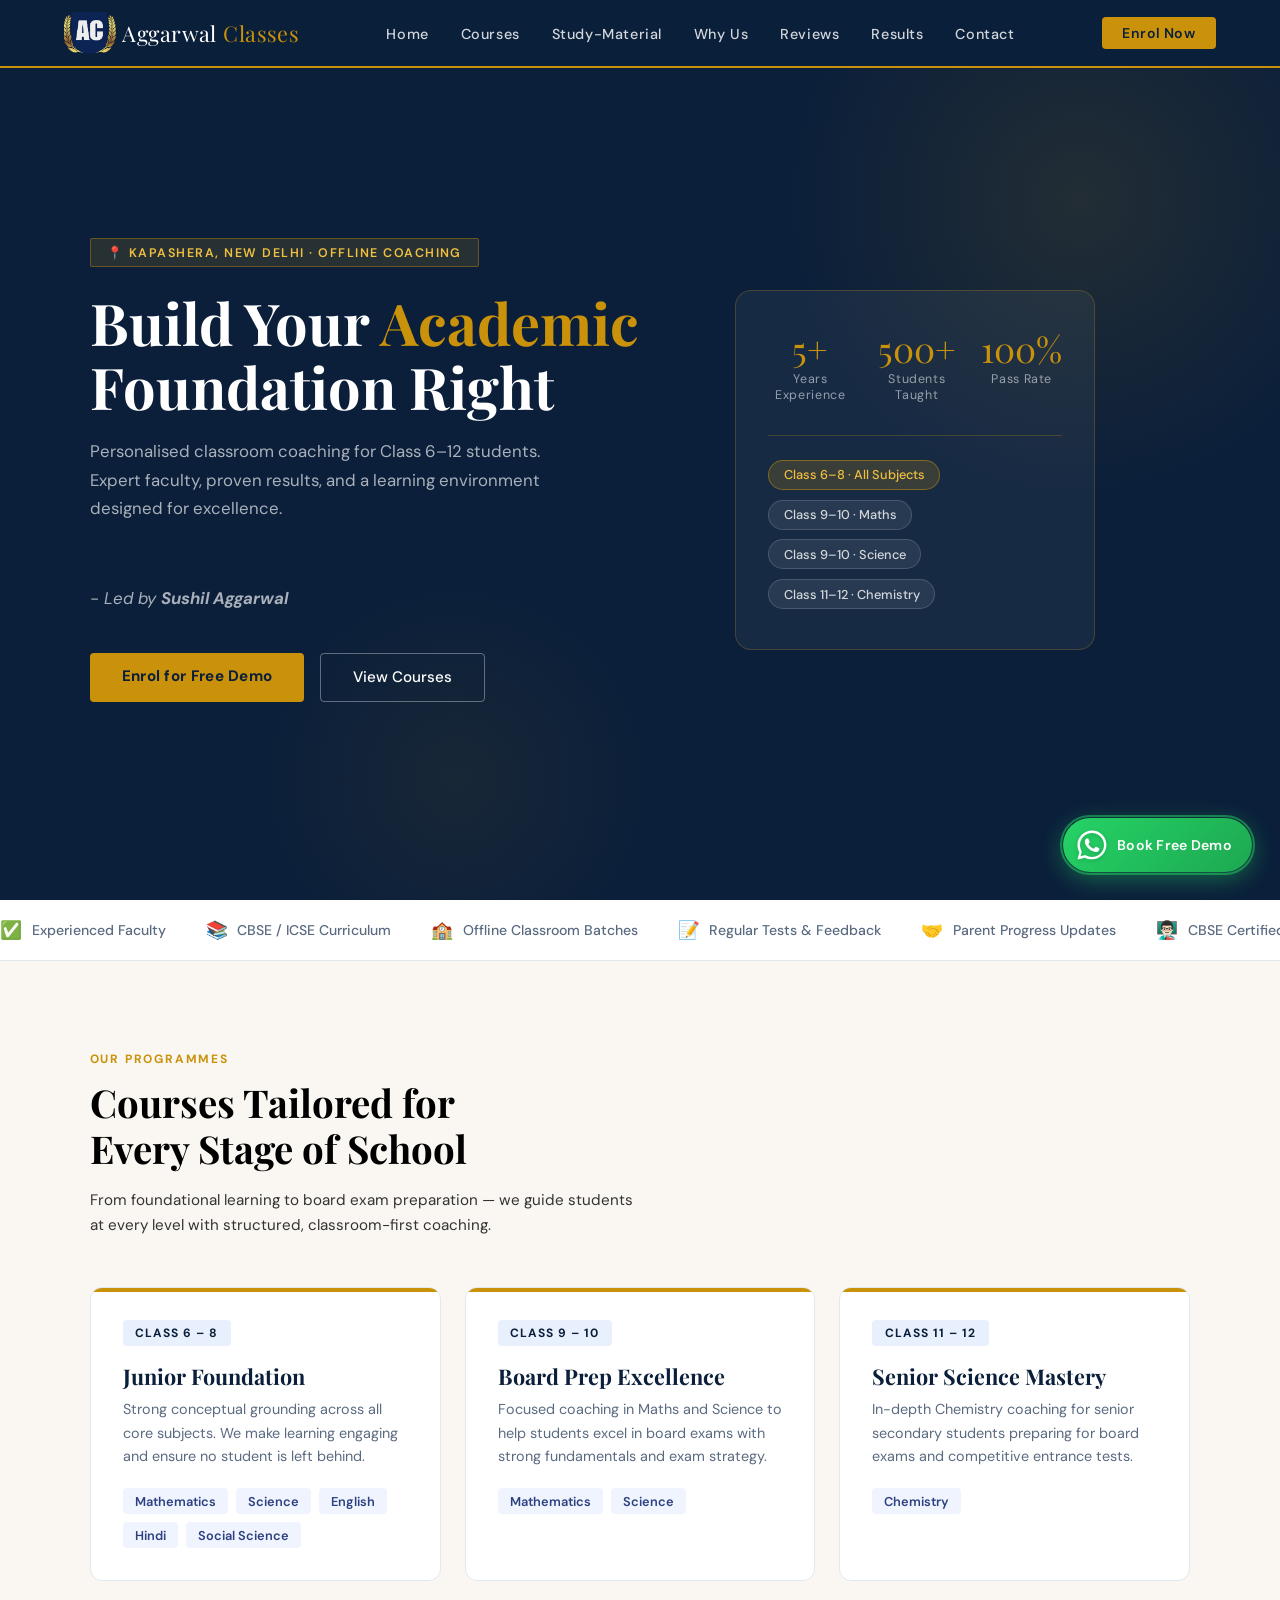
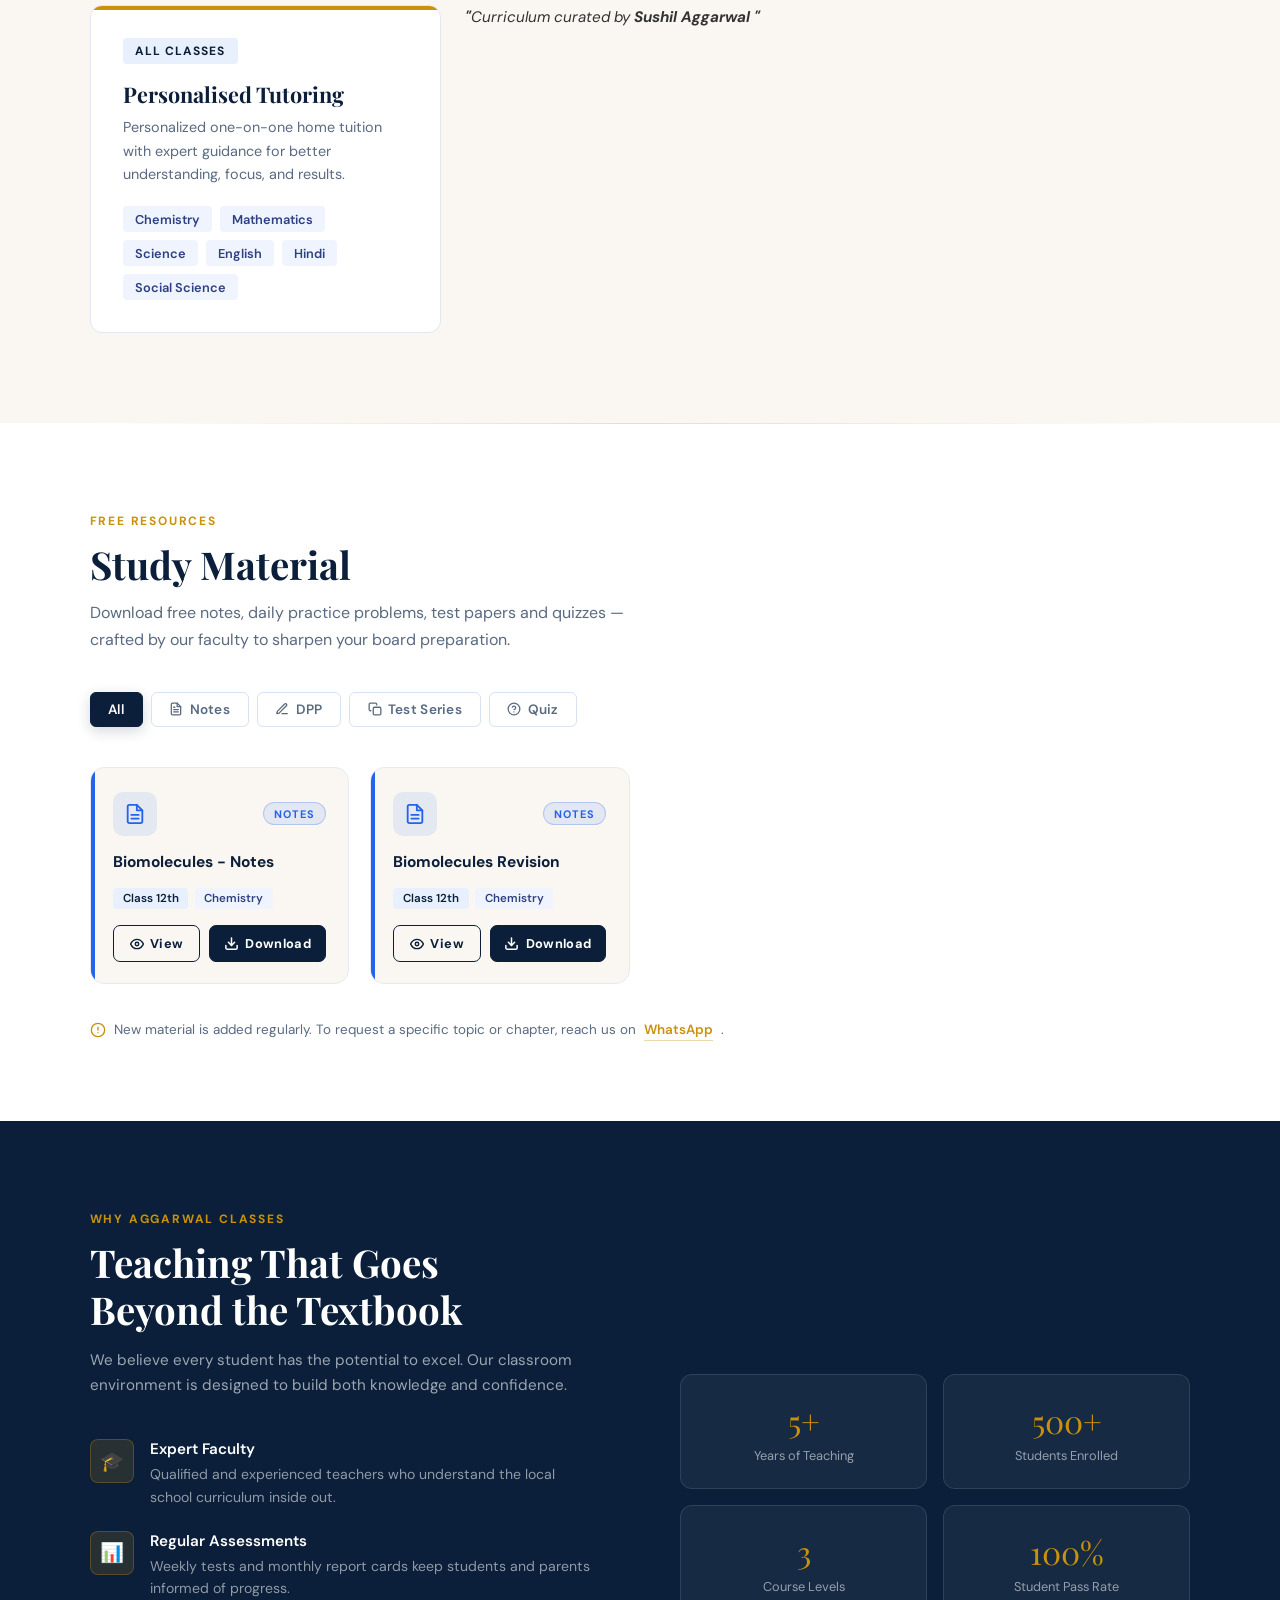
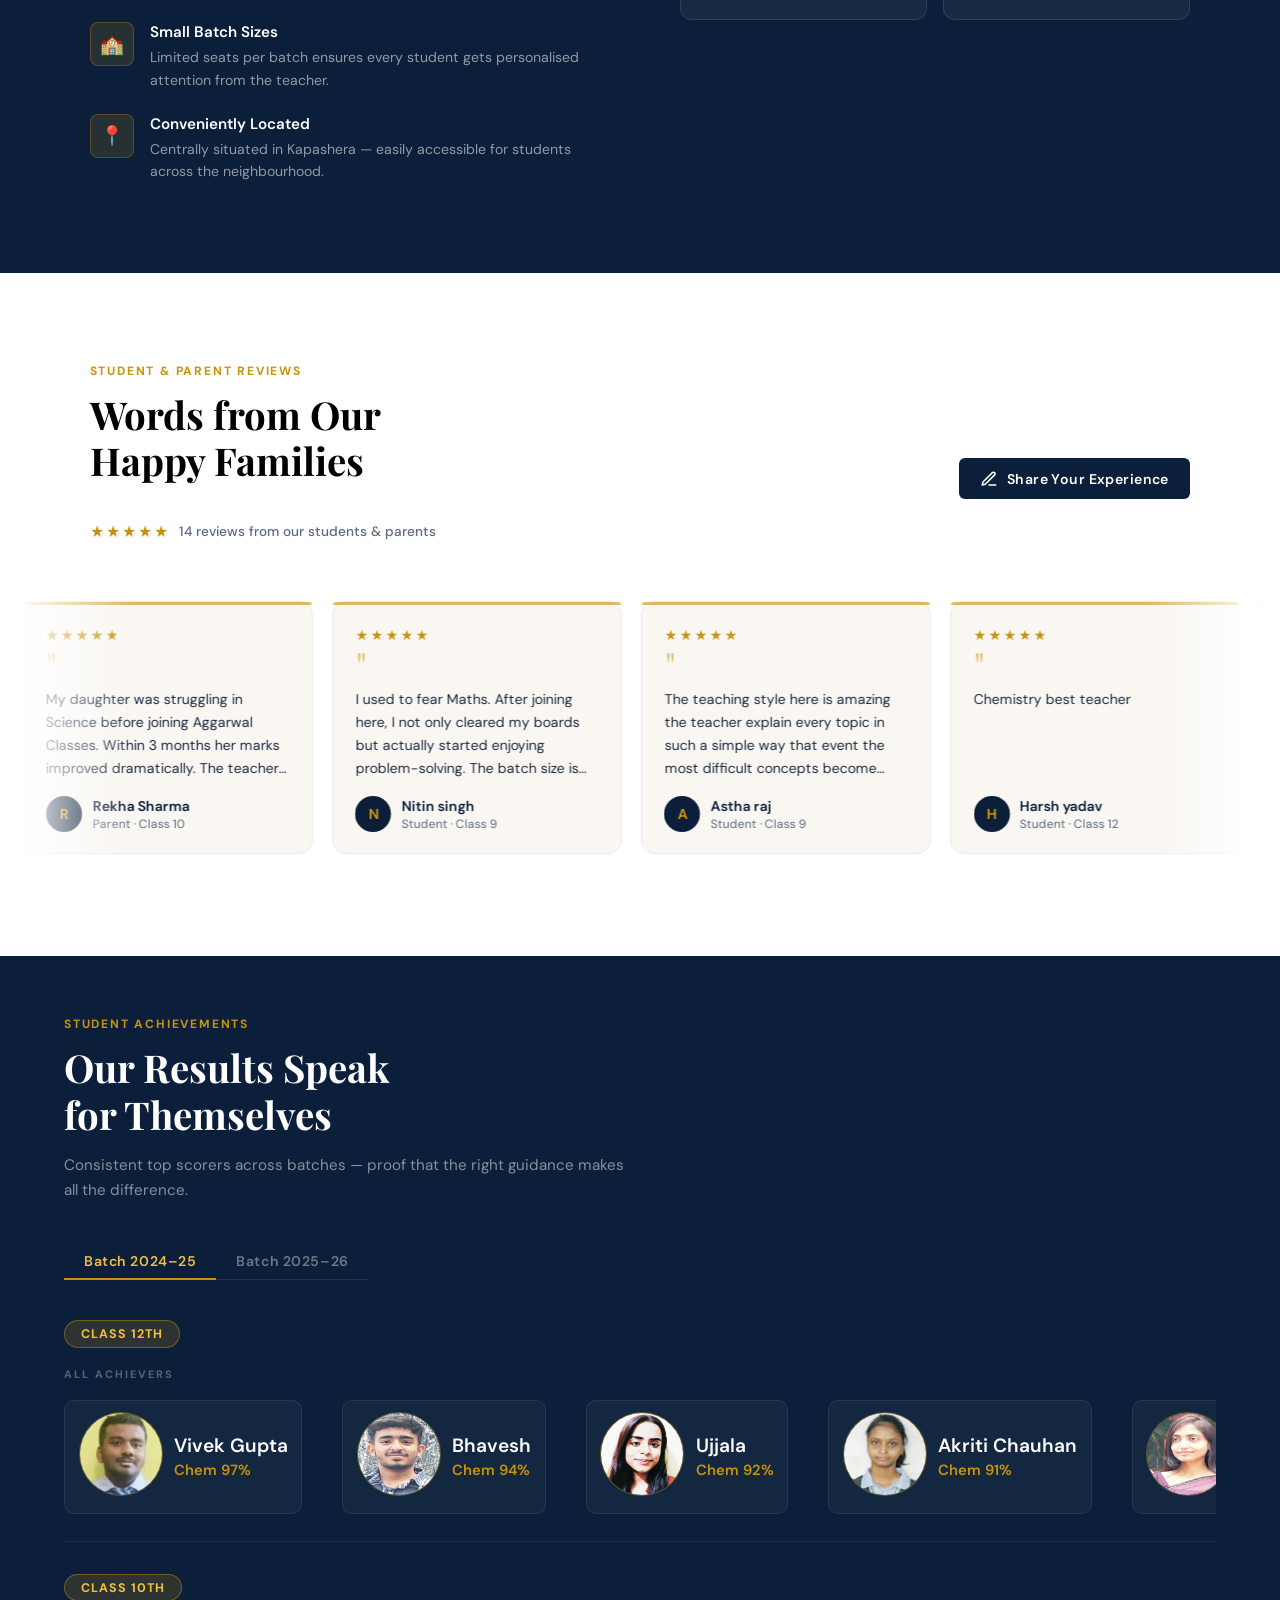
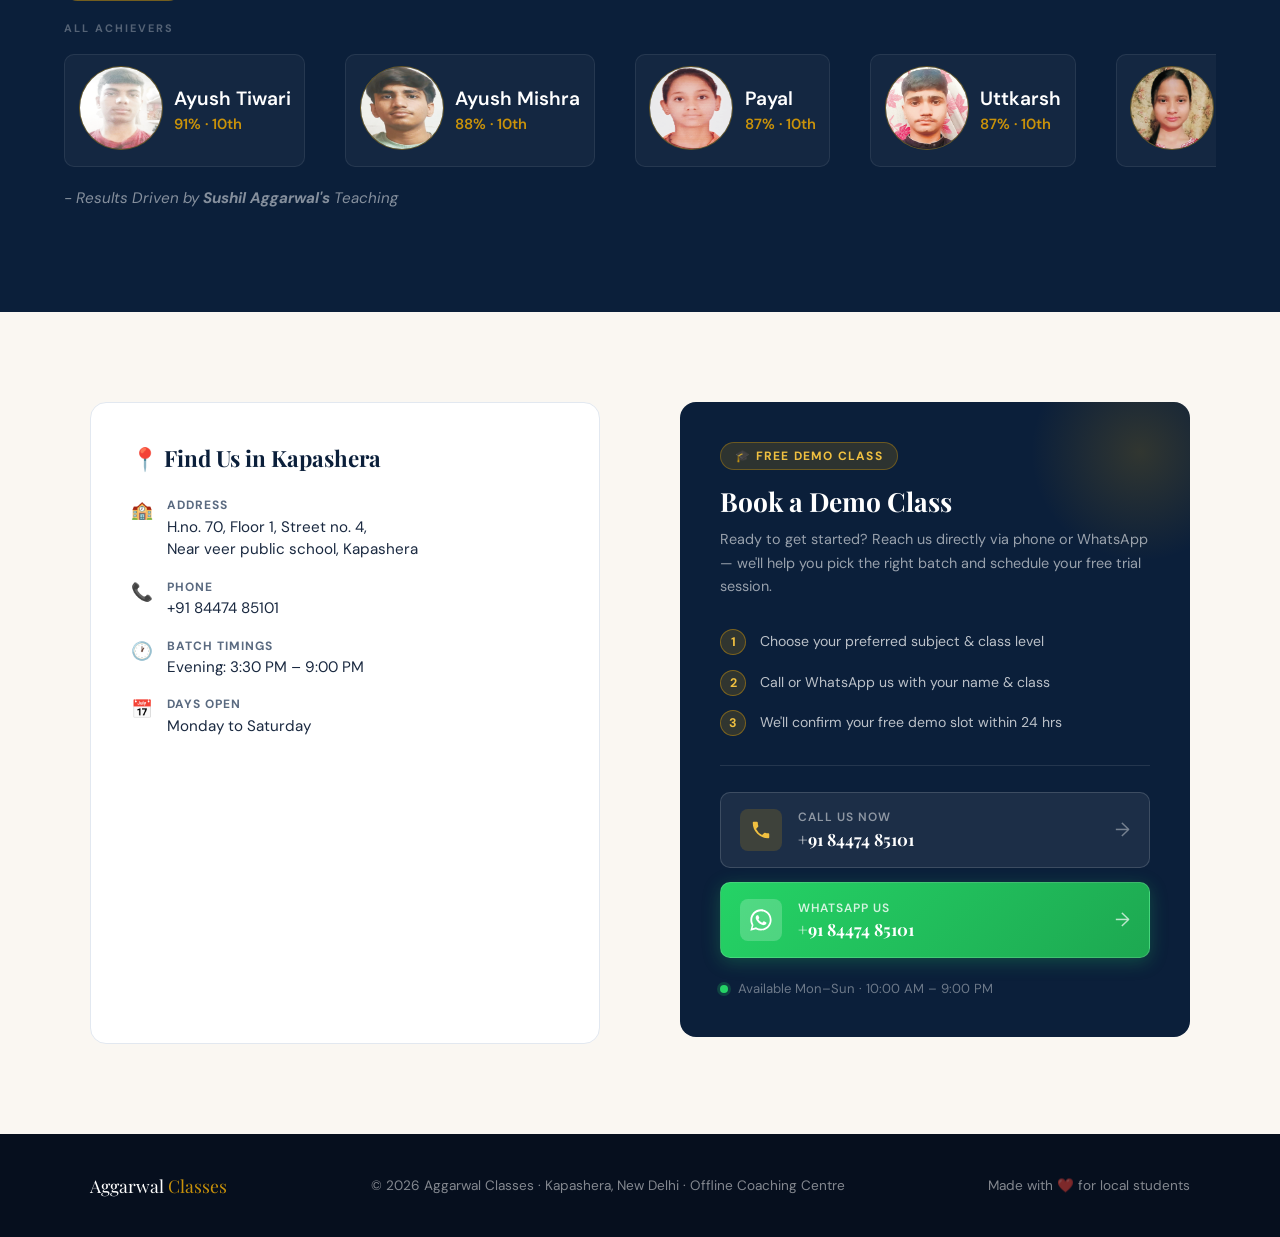
<file: Fresh.html>
<!DOCTYPE html>
<html lang="en">

<head>
  <meta charset="UTF-8" />
  <meta name="viewport" content="width=device-width, initial-scale=1.0" />
  <title>Aggarwal Classes</title>
  <link
    href="https://fonts.googleapis.com/css2?family=Playfair+Display:wght@700;900&family=DM+Sans:wght@300;400;500;600&display=swap"
    rel="stylesheet" />
  <link rel="shortcut icon" href="./image/AC logo light.png" type="image/png">
  <link rel="stylesheet" href="fresh.css">
</head>

<body>

  <!-- NAV -->
  <nav>
    <div class="nav-logo">
      <img id="nav-icon" src="./image/AC logo light.png" alt="">
      Aggarwal <span>Classes</span>
    </div>
    <ul class="nav-links" id="nav-links">
      <li><a href="#home">Home</a></li>
      <li><a href="#courses">Courses</a></li>
      <li><a href="#study-material">Study-Material</a></li>
      <li><a href="#why-us">Why Us</a></li>
      <li><a href="#testimonials">Reviews</a></li>
      <li><a href="#results">Results</a></li>
      <li><a href="#contact">Contact</a></li>
    </ul>
    <a href="#contact" class="nav-cta">Enrol Now</a>
    <button class="menu-toggle" id="menu-toggle" aria-label="Toggle menu">
      <span></span><span></span><span></span>
    </button>
  </nav>

  <!-- HERO -->
  <section class="hero" id="home">
    <div class="hero-text">
      <div class="hero-badge">📍 Kapashera, New Delhi · Offline Coaching</div>
      <h1>Build Your <em>Academic</em><br />Foundation Right</h1>
      <p class="hero-sub">
        Personalised classroom coaching for Class 6–12 students. Expert faculty, proven results, and a learning
        environment designed for excellence.
      </p>
      <br>
      <i><p class="hero-sub">- Led by <strong>Sushil Aggarwal</strong></p></i>
      <div class="hero-btns">
        <a href="#contact" class="btn-primary">Enrol for Free Demo</a>
        <a href="#courses" class="btn-outline">View Courses</a>
      </div>
    </div>
    <div class="hero-visual">
      <div class="hero-card">
        <div class="stat-row">
          <div class="stat">
            <div class="stat-num">5+</div>
            <div class="stat-label">Years Experience</div>
          </div>
          <div class="stat">
            <div class="stat-num">500+</div>
            <div class="stat-label">Students Taught</div>
          </div>
          <div class="stat">
            <div class="stat-num">100%</div>
            <div class="stat-label">Pass Rate</div>
          </div>
        </div>
        <div class="divider-gold"></div>
        <div class="course-chips">
          <span class="chip gold">Class 6–8 · All Subjects</span>
          <span class="chip">Class 9–10 · Maths</span>
          <span class="chip">Class 9–10 · Science</span>
          <span class="chip">Class 11–12 · Chemistry</span>
        </div>
      </div>
    </div>
  </section>

  <!-- TRUST BAR -->
  <div class="trust-bar-wrapper">
    <div class="trust-bar">
      <div class="group">
        <div class="trust-item"><span class="trust-icon">✅</span> Experienced Faculty</div>
        <div class="trust-item"><span class="trust-icon">📚</span> CBSE / ICSE Curriculum</div>
        <div class="trust-item"><span class="trust-icon">🏫</span> Offline Classroom Batches</div>
        <div class="trust-item"><span class="trust-icon">📝</span> Regular Tests & Feedback</div>
        <div class="trust-item"><span class="trust-icon">🤝</span> Parent Progress Updates</div>
        <div class="trust-item"><span class="trust-icon">👨🏻‍🏫</span> CBSE Certified</div>
      </div>
      <div aria-hidden class="group">
        <div class="trust-item"><span class="trust-icon">✅</span> Experienced Faculty</div>
        <div class="trust-item"><span class="trust-icon">📚</span> CBSE / ICSE Curriculum</div>
        <div class="trust-item"><span class="trust-icon">🏫</span> Offline Classroom Batches</div>
        <div class="trust-item"><span class="trust-icon">📝</span> Regular Tests & Feedback</div>
        <div class="trust-item"><span class="trust-icon">👨🏻‍🏫</span> CBSE Certified</div>
        <div class="trust-item"><span class="trust-icon">🤝</span> Parent Progress Updates</div>
      </div>
    </div>
  </div>

  <!-- COURSES -->
  <section class="courses-section" id="courses">
    <div class="section-label">Our Programmes</div>
    <h2 class="section-title" id="sec-title">Courses Tailored for<br />Every Stage of School</h2>
    <p class="section-sub" id="section-sub">From foundational learning to board exam preparation — we guide students at
      every level with
      structured, classroom-first coaching.</p>
    <div class="courses-grid">
      <div class="course-card">
        <span class="course-level">Class 6 – 8</span>
        <h3>Junior Foundation</h3>
        <p>Strong conceptual grounding across all core subjects. We make learning engaging and ensure no student is left
          behind.</p>
        <div class="subjects-list">
          <span class="subject-tag">Mathematics</span><span class="subject-tag">Science</span>
          <span class="subject-tag">English</span><span class="subject-tag">Hindi</span>
          <span class="subject-tag">Social Science</span>
        </div>
      </div>
      <div class="course-card">
        <span class="course-level">Class 9 – 10</span>
        <h3>Board Prep Excellence</h3>
        <p>Focused coaching in Maths and Science to help students excel in board exams with strong fundamentals and exam
          strategy.</p>
        <div class="subjects-list">
          <span class="subject-tag">Mathematics</span><span class="subject-tag">Science</span>
        </div>
      </div>
      <div class="course-card">
        <span class="course-level">Class 11 – 12</span>
        <h3>Senior Science Mastery</h3>
        <p>In-depth Chemistry coaching for senior secondary students preparing for board exams and competitive entrance
          tests.</p>
        <div class="subjects-list"><span class="subject-tag">Chemistry</span></div>
      </div>
      <div class="course-card">
        <span class="course-level">All Classes</span>
        <h3>Personalised Tutoring</h3>
        <p>Personalized one-on-one home tuition with expert guidance for better understanding, focus, and results.</p>
        <div class="subjects-list">
          <span class="subject-tag">Chemistry</span><span class="subject-tag">Mathematics</span>
          <span class="subject-tag">Science</span><span class="subject-tag">English</span>
          <span class="subject-tag">Hindi</span><span class="subject-tag">Social Science</span>
        </div>
      </div>

      <i><p class="section-sub" id="section-sub"><strong>"</strong>Curriculum curated by <strong>Sushil Aggarwal</strong> <strong>"</strong></p></i>
    </div>
  </section>

  <!-- ═══════════════════════════════════════════════════════
       STUDY MATERIAL  (new section — inserted after Courses)
       ═══════════════════════════════════════════════════════ -->
  <section class="study-section" id="study-material">

    <!--
      CSS-ONLY FILTER TABS
      Radio inputs MUST appear first inside the section so the
      general sibling combinator (~) can reach .mat-tabs and
      .materials-grid that follow them.
    -->
    <input type="radio" name="mat-filter" id="mat-all"   class="mat-radio" checked>
    <input type="radio" name="mat-filter" id="mat-notes" class="mat-radio">
    <input type="radio" name="mat-filter" id="mat-dpp"   class="mat-radio">
    <input type="radio" name="mat-filter" id="mat-test"  class="mat-radio">
    <input type="radio" name="mat-filter" id="mat-quiz"  class="mat-radio">

    <!-- Section header -->
    <div class="study-intro">
      <div class="section-label">Free Resources</div>
      <h2 class="study-title">Study Material</h2>
      <p class="study-sub">Download free notes, daily practice problems, test papers and quizzes — crafted by our
        faculty to sharpen your board preparation.</p>
    </div>

    <!-- Filter tab bar -->
    <div class="mat-tabs">
      <label for="mat-all"   class="mat-tab">All</label>
      <label for="mat-notes" class="mat-tab">
        <svg xmlns="http://www.w3.org/2000/svg" width="14" height="14" viewBox="0 0 24 24" fill="none" stroke="currentColor" stroke-width="2.2" stroke-linecap="round" stroke-linejoin="round"><path d="M14 2H6a2 2 0 0 0-2 2v16a2 2 0 0 0 2 2h12a2 2 0 0 0 2-2V8z"/><polyline points="14 2 14 8 20 8"/><line x1="16" y1="13" x2="8" y2="13"/><line x1="16" y1="17" x2="8" y2="17"/><polyline points="10 9 9 9 8 9"/></svg>
        Notes
      </label>
      <label for="mat-dpp" class="mat-tab">
        <svg xmlns="http://www.w3.org/2000/svg" width="14" height="14" viewBox="0 0 24 24" fill="none" stroke="currentColor" stroke-width="2.2" stroke-linecap="round" stroke-linejoin="round"><path d="M12 20h9"/><path d="M16.5 3.5a2.121 2.121 0 0 1 3 3L7 19l-4 1 1-4L16.5 3.5z"/></svg>
        DPP
      </label>
      <label for="mat-test" class="mat-tab">
        <svg xmlns="http://www.w3.org/2000/svg" width="14" height="14" viewBox="0 0 24 24" fill="none" stroke="currentColor" stroke-width="2.2" stroke-linecap="round" stroke-linejoin="round"><rect x="9" y="9" width="13" height="13" rx="2" ry="2"/><path d="M5 15H4a2 2 0 0 1-2-2V4a2 2 0 0 1 2-2h9a2 2 0 0 1 2 2v1"/></svg>
        Test Series
      </label>
      <label for="mat-quiz" class="mat-tab">
        <svg xmlns="http://www.w3.org/2000/svg" width="14" height="14" viewBox="0 0 24 24" fill="none" stroke="currentColor" stroke-width="2.2" stroke-linecap="round" stroke-linejoin="round"><circle cx="12" cy="12" r="10"/><path d="M9.09 9a3 3 0 0 1 5.83 1c0 2-3 3-3 3"/><line x1="12" y1="17" x2="12.01" y2="17"/></svg>
        Quiz
      </label>
    </div>

    <!-- ── Materials grid ── -->
    <div class="materials-grid">

      <!-- ══ NOTES ══ -->
      <div class="mat-card" data-type="notes">
        <div class="mat-card-header">
          <div class="mat-icon-wrap mat-icon-notes">
            <svg xmlns="http://www.w3.org/2000/svg" width="22" height="22" viewBox="0 0 24 24" fill="none" stroke="currentColor" stroke-width="2" stroke-linecap="round" stroke-linejoin="round"><path d="M14 2H6a2 2 0 0 0-2 2v16a2 2 0 0 0 2 2h12a2 2 0 0 0 2-2V8z"/><polyline points="14 2 14 8 20 8"/><line x1="16" y1="13" x2="8" y2="13"/><line x1="16" y1="17" x2="8" y2="17"/></svg>
          </div>
          <span class="mat-type-badge mat-badge-notes">Notes</span>
        </div>
        <h4 class="mat-title">Biomolecules - Notes</h4>
        <div class="mat-meta">
          <span class="mat-class-tag">Class 12th</span>
          <span class="mat-subj-tag">Chemistry</span>
        </div>
        <!-- ── UPDATED: View + Download action row ── -->
        <div class="mat-actions">
          <button class="mat-view-btn"
            data-pdf="./pdfs/Biomolecules Notes.pdf"
            data-title="Biomolecules - Notes"
            data-download="Biomolecules-Notes.pdf">
            <svg xmlns="http://www.w3.org/2000/svg" width="14" height="14" viewBox="0 0 24 24" fill="none" stroke="currentColor" stroke-width="2.4" stroke-linecap="round" stroke-linejoin="round"><path d="M1 12s4-8 11-8 11 8 11 8-4 8-11 8-11-8-11-8z"/><circle cx="12" cy="12" r="3"/></svg>
            View
          </button>
          <a href="./pdfs/Biomolecules Notes.pdf" download="Biomolecules-Notes.pdf" class="mat-dl-btn">
            <svg xmlns="http://www.w3.org/2000/svg" width="15" height="15" viewBox="0 0 24 24" fill="none" stroke="currentColor" stroke-width="2.4" stroke-linecap="round" stroke-linejoin="round"><path d="M21 15v4a2 2 0 0 1-2 2H5a2 2 0 0 1-2-2v-4"/><polyline points="7 10 12 15 17 10"/><line x1="12" y1="15" x2="12" y2="3"/></svg>
            Download
          </a>
        </div>
      </div>

      <div class="mat-card" data-type="notes">
        <div class="mat-card-header">
          <div class="mat-icon-wrap mat-icon-notes">
            <svg xmlns="http://www.w3.org/2000/svg" width="22" height="22" viewBox="0 0 24 24" fill="none" stroke="currentColor" stroke-width="2" stroke-linecap="round" stroke-linejoin="round"><path d="M14 2H6a2 2 0 0 0-2 2v16a2 2 0 0 0 2 2h12a2 2 0 0 0 2-2V8z"/><polyline points="14 2 14 8 20 8"/><line x1="16" y1="13" x2="8" y2="13"/><line x1="16" y1="17" x2="8" y2="17"/></svg>
          </div>
          <span class="mat-type-badge mat-badge-notes">Notes</span>
        </div>
        <h4 class="mat-title">Biomolecules Revision</h4>
        <div class="mat-meta">
          <span class="mat-class-tag">Class 12th</span>
          <span class="mat-subj-tag">Chemistry</span>
        </div>
        <!-- ── UPDATED: View + Download action row ── -->
        <div class="mat-actions">
          <button class="mat-view-btn"
            data-pdf="./pdfs/Biomolecules Revision.pdf"
            data-title="Biomolecules Revision"
            data-download="Biomolecules-Revision.pdf">
            <svg xmlns="http://www.w3.org/2000/svg" width="14" height="14" viewBox="0 0 24 24" fill="none" stroke="currentColor" stroke-width="2.4" stroke-linecap="round" stroke-linejoin="round"><path d="M1 12s4-8 11-8 11 8 11 8-4 8-11 8-11-8-11-8z"/><circle cx="12" cy="12" r="3"/></svg>
            View
          </button>
          <a href="./pdfs/Biomolecules Revision.pdf" download="Biomolecules-Revision.pdf" class="mat-dl-btn">
            <svg xmlns="http://www.w3.org/2000/svg" width="15" height="15" viewBox="0 0 24 24" fill="none" stroke="currentColor" stroke-width="2.4" stroke-linecap="round" stroke-linejoin="round"><path d="M21 15v4a2 2 0 0 1-2 2H5a2 2 0 0 1-2-2v-4"/><polyline points="7 10 12 15 17 10"/><line x1="12" y1="15" x2="12" y2="3"/></svg>
            Download
          </a>
        </div>
      </div>

      <!-- (Commented-out cards preserved exactly as original below) -->
      <!-- <div class="mat-card" data-type="notes">
        <div class="mat-card-header">
          <div class="mat-icon-wrap mat-icon-notes">
            <svg xmlns="http://www.w3.org/2000/svg" width="22" height="22" viewBox="0 0 24 24" fill="none" stroke="currentColor" stroke-width="2" stroke-linecap="round" stroke-linejoin="round"><path d="M14 2H6a2 2 0 0 0-2 2v16a2 2 0 0 0 2 2h12a2 2 0 0 0 2-2V8z"/><polyline points="14 2 14 8 20 8"/><line x1="16" y1="13" x2="8" y2="13"/><line x1="16" y1="17" x2="8" y2="17"/></svg>
          </div>
          <span class="mat-type-badge mat-badge-notes">Notes</span>
        </div>
        <h4 class="mat-title">Chemical Reactions &amp; Equations</h4>
        <div class="mat-meta">
          <span class="mat-class-tag">Class 9–10</span>
          <span class="mat-subj-tag">Science</span>
        </div>
        <div class="mat-actions">
          <button class="mat-view-btn" data-pdf="./study-material/science-9-chemical-reactions-notes.pdf" data-title="Chemical Reactions &amp; Equations" data-download="Chemical-Reactions-Notes.pdf">View</button>
          <a href="./study-material/science-9-chemical-reactions-notes.pdf" download="Chemical-Reactions-Notes.pdf" class="mat-dl-btn">Download PDF</a>
        </div>
      </div>

      <div class="mat-card" data-type="notes">
        ...
      </div>

      ══ DPP ══
      <div class="mat-card" data-type="dpp">
        ...
      </div>

      ══ TEST SERIES ══
      <div class="mat-card" data-type="test">
        ...
      </div>

      ══ QUIZ ══
      <div class="mat-card" data-type="quiz">
        ...
      </div> -->

    </div><!-- /materials-grid -->

    <!-- Footer note -->
    <div class="mat-footer-note">
      <svg xmlns="http://www.w3.org/2000/svg" width="16" height="16" viewBox="0 0 24 24" fill="none" stroke="currentColor" stroke-width="2" stroke-linecap="round" stroke-linejoin="round"><circle cx="12" cy="12" r="10"/><line x1="12" y1="8" x2="12" y2="12"/><line x1="12" y1="16" x2="12.01" y2="16"/></svg>
      New material is added regularly. To request a specific topic or chapter, reach us on
      <a href="https://wa.me/918447485101?text=Hi%2C%20I%20need%20study%20material%20for%20" target="_blank" rel="noopener">WhatsApp</a>.
    </div>

  </section>
  <!-- /STUDY MATERIAL -->

  <!-- ═══════════════════════════════════════════════════════
       PDF VIEWER MODAL  — new addition
       ═══════════════════════════════════════════════════════ -->
  <div class="pdf-modal-overlay" id="pdfModalOverlay" role="dialog" aria-modal="true" aria-label="PDF Viewer">
    <div class="pdf-modal" id="pdfModal">

      <!-- Header -->
      <div class="pdf-modal-header">
        <div class="pdf-modal-header-left">
          <div class="pdf-modal-icon">
            <svg xmlns="http://www.w3.org/2000/svg" width="18" height="18" viewBox="0 0 24 24" fill="none" stroke="currentColor" stroke-width="2" stroke-linecap="round" stroke-linejoin="round"><path d="M14 2H6a2 2 0 0 0-2 2v16a2 2 0 0 0 2 2h12a2 2 0 0 0 2-2V8z"/><polyline points="14 2 14 8 20 8"/></svg>
          </div>
          <div>
            <div class="pdf-modal-label">Study Material</div>
            <div class="pdf-modal-title" id="pdfModalTitle">Document</div>
          </div>
        </div>
        <div class="pdf-modal-header-right">
          <a class="pdf-dl-header-btn" id="pdfModalDownload" href="#" download>
            <svg xmlns="http://www.w3.org/2000/svg" width="14" height="14" viewBox="0 0 24 24" fill="none" stroke="currentColor" stroke-width="2.4" stroke-linecap="round" stroke-linejoin="round"><path d="M21 15v4a2 2 0 0 1-2 2H5a2 2 0 0 1-2-2v-4"/><polyline points="7 10 12 15 17 10"/><line x1="12" y1="15" x2="12" y2="3"/></svg>
            Download PDF
          </a>
          <button class="pdf-modal-close-btn" id="pdfModalClose" aria-label="Close PDF viewer">
            <svg xmlns="http://www.w3.org/2000/svg" viewBox="0 0 24 24" fill="none" stroke="currentColor" stroke-width="2.5" stroke-linecap="round" width="16" height="16">
              <line x1="18" y1="6" x2="6" y2="18"/>
              <line x1="6" y1="6" x2="18" y2="18"/>
            </svg>
          </button>
        </div>
      </div>

      <!-- Body: iframe + loading state -->
      <div class="pdf-modal-body">
        <div class="pdf-loading" id="pdfLoading">
          <div class="pdf-loading-spinner"></div>
          <span>Loading document…</span>
        </div>
        <iframe id="pdfModalFrame" src="" title="PDF Viewer" allowfullscreen></iframe>
      </div>

      <!-- Footer bar -->
      <div class="pdf-modal-footer">
        <span class="pdf-modal-footer-note">
          <svg xmlns="http://www.w3.org/2000/svg" width="13" height="13" viewBox="0 0 24 24" fill="none" stroke="currentColor" stroke-width="2" stroke-linecap="round" stroke-linejoin="round"><circle cx="12" cy="12" r="10"/><line x1="12" y1="8" x2="12" y2="12"/><line x1="12" y1="16" x2="12.01" y2="16"/></svg>
          Use the download button to save a copy to your device
        </span>
        <button class="pdf-modal-fullscreen-btn" id="pdfFullscreenBtn" title="Open in new tab">
          <svg xmlns="http://www.w3.org/2000/svg" width="14" height="14" viewBox="0 0 24 24" fill="none" stroke="currentColor" stroke-width="2" stroke-linecap="round" stroke-linejoin="round"><path d="M18 13v6a2 2 0 0 1-2 2H5a2 2 0 0 1-2-2V8a2 2 0 0 1 2-2h6"/><polyline points="15 3 21 3 21 9"/><line x1="10" y1="14" x2="21" y2="3"/></svg>
          Open in new tab
        </button>
      </div>

    </div>
  </div>
  <!-- /PDF VIEWER MODAL -->

  <!-- WHY US -->
  <section class="why-section" id="why-us">
    <div class="why-text">
      <div class="section-label" style="color:var(--gold)">Why Aggarwal Classes</div>
      <h2 class="section-title">Teaching That Goes<br />Beyond the Textbook</h2>
      <p class="section-sub" style="color:rgba(255,255,255,0.6)">We believe every student has the potential to excel.
        Our classroom environment is designed to build both knowledge and confidence.</p>
      <div class="why-list">
        <div class="why-item">
          <div class="why-icon">🎓</div>
          <div class="why-item-text">
            <h4>Expert Faculty</h4>
            <p>Qualified and experienced teachers who understand the local school curriculum inside out.</p>
          </div>
        </div>
        <div class="why-item">
          <div class="why-icon">📊</div>
          <div class="why-item-text">
            <h4>Regular Assessments</h4>
            <p>Weekly tests and monthly report cards keep students and parents informed of progress.</p>
          </div>
        </div>
        <div class="why-item">
          <div class="why-icon">🏫</div>
          <div class="why-item-text">
            <h4>Small Batch Sizes</h4>
            <p>Limited seats per batch ensures every student gets personalised attention from the teacher.</p>
          </div>
        </div>
        <div class="why-item">
          <div class="why-icon">📍</div>
          <div class="why-item-text">
            <h4>Conveniently Located</h4>
            <p>Centrally situated in Kapashera — easily accessible for students across the neighbourhood.</p>
          </div>
        </div>
      </div>
    </div>
    <div class="why-visual">
      <div class="why-card">
        <div class="why-card-num">5+</div>
        <div class="why-card-label">Years of Teaching</div>
      </div>
      <div class="why-card">
        <div class="why-card-num">500+</div>
        <div class="why-card-label">Students Enrolled</div>
      </div>
      <div class="why-card">
        <div class="why-card-num">3</div>
        <div class="why-card-label">Course Levels</div>
      </div>
      <div class="why-card">
        <div class="why-card-num">100%</div>
        <div class="why-card-label">Student Pass Rate</div>
      </div>
    </div>
  </section>

  <!-- ══════════════════════════════════════
       TESTIMONIALS — live scrolling reviews
       ══════════════════════════════════════ -->
  <section class="testimonials-section" id="testimonials">

    <!-- Header row -->
    <div class="testi-header">
      <div>
        <div class="section-label">Student &amp; Parent Reviews</div>
        <h2 class="section-title" id="sec-title">Words from Our<br />Happy Families</h2>
      </div>
      <button class="write-review-btn" id="openReviewModal" aria-label="Write a review">
        <svg xmlns="http://www.w3.org/2000/svg" viewBox="0 0 24 24" fill="none" stroke="currentColor" stroke-width="2"
          stroke-linecap="round" stroke-linejoin="round" width="18" height="18">
          <path d="M12 20h9" />
          <path d="M16.5 3.5a2.121 2.121 0 013 3L7 19l-4 1 1-4L16.5 3.5z" />
        </svg>
        Share Your Experience
      </button>
    </div>

    <!-- Review count badge -->
    <div class="review-count-bar">
      <span class="review-count-stars">★★★★★</span>
      <span class="review-count-text" id="reviewCountText">Loading reviews…</span>
    </div>

    <!-- ── Scrolling marquee track (fills from JS) ── -->
    <div class="reviews-marquee-wrapper">
      <!-- Edge fade overlays -->
      <div class="marquee-fade-left"></div>
      <div class="marquee-fade-right"></div>

      <div class="reviews-marquee" id="reviewsMarquee">
        <!-- Group A — real cards -->
        <div class="reviews-track" id="trackA"></div>
        <!-- Group B — mirror for seamless loop -->
        <div class="reviews-track" id="trackB" aria-hidden="true"></div>
      </div>
    </div>

  </section>

  <!-- ══════════════════════════════════════
       REVIEW MODAL
       ══════════════════════════════════════ -->
  <div class="review-modal-overlay" id="reviewModalOverlay" role="dialog" aria-modal="true" aria-label="Write a review">
    <div class="review-modal" id="reviewModal">

      <button class="modal-close" id="closeReviewModal" aria-label="Close">
        <svg xmlns="http://www.w3.org/2000/svg" viewBox="0 0 24 24" fill="none" stroke="currentColor" stroke-width="2.5"
          stroke-linecap="round" width="20" height="20">
          <line x1="18" y1="6" x2="6" y2="18" />
          <line x1="6" y1="6" x2="18" y2="18" />
        </svg>
      </button>

      <div class="modal-header">
        <div class="modal-icon">✍️</div>
        <h3>Share Your Experience</h3>
        <p>Your review helps other families make the right choice for their child.</p>
      </div>

      <!-- Star picker -->
      <div class="star-picker" id="starPicker" role="group" aria-label="Rating">
        <span class="star-pick" data-val="1">★</span>
        <span class="star-pick" data-val="2">★</span>
        <span class="star-pick" data-val="3">★</span>
        <span class="star-pick" data-val="4">★</span>
        <span class="star-pick" data-val="5">★</span>
      </div>
      <div class="star-label" id="starLabel">Tap to rate</div>

      <!-- Fields -->
      <div class="modal-fields">
        <div class="modal-row">
          <div class="mfield-group">
            <label for="rName">Your Name *</label>
            <input type="text" id="rName" placeholder="e.g. Priya Sharma" autocomplete="off" maxlength="50" />
          </div>
          <div class="mfield-group">
            <label for="rRole">You Are *</label>
            <select id="rRole">
              <option value="" disabled selected>Select role</option>
              <option value="Student">Student</option>
              <option value="Parent">Parent</option>
            </select>
          </div>
        </div>
        <div class="mfield-group" id="classFieldWrap">
          <label for="rClass">Class</label>
          <select id="rClass">
            <option value="" selected>— Optional —</option>
            <option>Class 6</option>
            <option>Class 7</option>
            <option>Class 8</option>
            <option>Class 9</option>
            <option>Class 10</option>
            <option>Class 11</option>
            <option>Class 12</option>
          </select>
        </div>
        <div class="mfield-group">
          <label for="rReview">Your Review *</label>
          <textarea id="rReview" placeholder="Tell us about your experience at Aggarwal Classes…" rows="4"
            maxlength="320"></textarea>
          <div class="char-count" id="charCount">0 / 320</div>
        </div>
      </div>

      <div class="modal-error" id="modalError"></div>

      <button class="modal-submit" id="submitReview">Post My Review →</button>

    </div>
  </div>

  <!-- RESULTS -->
  <section class="results" id="results">
    <div class="section-label">Student Achievements</div>
    <h2 class="section-title">Our Results Speak<br />for Themselves</h2>
    <p class="section-sub">Consistent top scorers across batches — proof that the right guidance makes all the
      difference.</p>

    <!-- ── UPDATED: Two batch tabs ── -->
    <div class="batch-tabs">
      <button class="batch-tab active" data-batch="batch-2024">Batch 2024–25</button>
      <button class="batch-tab" data-batch="batch-2025">Batch 2025–26</button>
    </div>

    <!-- ── Batch 2024–25 (original, untouched) ── -->
    <div class="batch-content active" id="batch-2024">
      <span class="subject-pill">Class 12th</span>
      <p class="block-label">All Achievers</p>
      <div class="achievers-grid">
        <div class="class12th">
          <div class="achiever-card">
            <div class="ach-avatar"><img src="./image/Vivek.png" alt=""></div>
            <div>
              <div class="ach-name">Vivek Gupta</div>
              <div class="ach-score">Chem 97%</div>
            </div>
          </div>
          <div class="achiever-card">
            <div class="ach-avatar"><img src="./image/Bhavesh.png" alt=""></div>
            <div>
              <div class="ach-name">Bhavesh</div>
              <div class="ach-score">Chem 94%</div>
            </div>
          </div>
          <div class="achiever-card">
            <div class="ach-avatar"><img src="./image/Ujjala.png" alt=""></div>
            <div>
              <div class="ach-name">Ujjala</div>
              <div class="ach-score">Chem 92%</div>
            </div>
          </div>
          <div class="achiever-card">
            <div class="ach-avatar"><img src="./image/Akriti.png" alt=""></div>
            <div>
              <div class="ach-name">Akriti Chauhan</div>
              <div class="ach-score">Chem 91%</div>
            </div>
          </div>
          <div class="achiever-card">
            <div class="ach-avatar"><img src="./image/Rehnuma.png" alt=""></div>
            <div>
              <div class="ach-name">Rehnuma</div>
              <div class="ach-score">Chem 91%</div>
            </div>
          </div>
          <div class="achiever-card">
            <div class="ach-avatar"><img src="./image/Preet.png" alt=""></div>
            <div>
              <div class="ach-name">Preet Chauhan</div>
              <div class="ach-score">Chem 90%</div>
            </div>
          </div>
          <div class="achiever-card">
            <div class="ach-avatar"><img src="./image/Subhash.png" alt=""></div>
            <div>
              <div class="ach-name">Subhash Kumar</div>
              <div class="ach-score">Chem 90%</div>
            </div>
          </div>
          <div class="achiever-card">
            <div class="ach-avatar"><img src="./image/Simran.png" alt=""></div>
            <div>
              <div class="ach-name">Simran</div>
              <div class="ach-score">Chem 88%</div>
            </div>
          </div>
          <div class="achiever-card">
            <div class="ach-avatar"><img src="./image/Akshita.png" alt=""></div>
            <div>
              <div class="ach-name">Akshita</div>
              <div class="ach-score">Chem 87%</div>
            </div>
          </div>
          <div class="achiever-card">
            <div class="ach-avatar"><img src="./image/Neev.png" alt=""></div>
            <div>
              <div class="ach-name">Neev Yadav</div>
              <div class="ach-score">Chem 85%</div>
            </div>
          </div>
          <div class="achiever-card">
            <div class="ach-avatar"><img src="./image/Ratan.png" alt=""></div>
            <div>
              <div class="ach-name">Ratan Priya</div>
              <div class="ach-score">Chem 84%</div>
            </div>
          </div>
          <div class="achiever-card">
            <div class="ach-avatar"><img src="./image/Nakul.png" alt=""></div>
            <div>
              <div class="ach-name">Nakul</div>
              <div class="ach-score">Chem 84%</div>
            </div>
          </div>
          <div class="achiever-card">
            <div class="ach-avatar"><img src="./image/Ajay.png" alt=""></div>
            <div>
              <div class="ach-name">Ajay</div>
              <div class="ach-score">Chem 81%</div>
            </div>
          </div>
        </div>
        <div aria-hidden class="class12th">
          <div class="achiever-card">
            <div class="ach-avatar"><img src="./image/Vivek.png" alt=""></div>
            <div>
              <div class="ach-name">Vivek Gupta</div>
              <div class="ach-score">Chem 97%</div>
            </div>
          </div>
          <div class="achiever-card">
            <div class="ach-avatar"><img src="./image/Bhavesh.png" alt=""></div>
            <div>
              <div class="ach-name">Bhavesh</div>
              <div class="ach-score">Chem 94%</div>
            </div>
          </div>
          <div class="achiever-card">
            <div class="ach-avatar"><img src="./image/Ujjala.png" alt=""></div>
            <div>
              <div class="ach-name">Ujjala</div>
              <div class="ach-score">Chem 92%</div>
            </div>
          </div>
          <div class="achiever-card">
            <div class="ach-avatar"><img src="./image/Akriti.png" alt=""></div>
            <div>
              <div class="ach-name">Akriti Chauhan</div>
              <div class="ach-score">Chem 91%</div>
            </div>
          </div>
          <div class="achiever-card">
            <div class="ach-avatar"><img src="./image/Rehnuma.png" alt=""></div>
            <div>
              <div class="ach-name">Rehnuma</div>
              <div class="ach-score">Chem 91%</div>
            </div>
          </div>
          <div class="achiever-card">
            <div class="ach-avatar"><img src="./image/Preet.png" alt=""></div>
            <div>
              <div class="ach-name">Preet Chauhan</div>
              <div class="ach-score">Chem 90%</div>
            </div>
          </div>
          <div class="achiever-card">
            <div class="ach-avatar"><img src="./image/Subhash.png" alt=""></div>
            <div>
              <div class="ach-name">Subhash Kumar</div>
              <div class="ach-score">Chem 90%</div>
            </div>
          </div>
          <div class="achiever-card">
            <div class="ach-avatar"><img src="./image/Simran.png" alt=""></div>
            <div>
              <div class="ach-name">Simran</div>
              <div class="ach-score">Chem 88%</div>
            </div>
          </div>
          <div class="achiever-card">
            <div class="ach-avatar"><img src="./image/Akshita.png" alt=""></div>
            <div>
              <div class="ach-name">Akshita</div>
              <div class="ach-score">Chem 87%</div>
            </div>
          </div>
          <div class="achiever-card">
            <div class="ach-avatar"><img src="./image/Neev.png" alt=""></div>
            <div>
              <div class="ach-name">Neev Yadav</div>
              <div class="ach-score">Chem 85%</div>
            </div>
          </div>
          <div class="achiever-card">
            <div class="ach-avatar"><img src="./image/Ratan.png" alt=""></div>
            <div>
              <div class="ach-name">Ratan Priya</div>
              <div class="ach-score">Chem 84%</div>
            </div>
          </div>
          <div class="achiever-card">
            <div class="ach-avatar"><img src="./image/Nakul.png" alt=""></div>
            <div>
              <div class="ach-name">Nakul</div>
              <div class="ach-score">Chem 84%</div>
            </div>
          </div>
          <div class="achiever-card">
            <div class="ach-avatar"><img src="./image/Ajay.png" alt=""></div>
            <div>
              <div class="ach-name">Ajay</div>
              <div class="ach-score">Chem 81%</div>
            </div>
          </div>
        </div>
      </div>
      <div class="subject-divider"></div>
      <span class="subject-pill">Class 10th</span>
      <p class="block-label">All Achievers</p>
      <div class="achievers-grid">
        <div class="class12th">
          <div class="achiever-card">
            <div class="ach-avatar"><img src="./image/Ayush T.png" alt=""></div>
            <div>
              <div class="ach-name">Ayush Tiwari</div>
              <div class="ach-score">91% · 10th</div>
            </div>
          </div>
          <div class="achiever-card">
            <div class="ach-avatar"><img src="./image/Ayush K.png" alt=""></div>
            <div>
              <div class="ach-name">Ayush Mishra</div>
              <div class="ach-score">88% · 10th</div>
            </div>
          </div>
          <div class="achiever-card">
            <div class="ach-avatar"><img src="./image/Payal.png" alt=""></div>
            <div>
              <div class="ach-name">Payal</div>
              <div class="ach-score">87% · 10th</div>
            </div>
          </div>
          <div class="achiever-card">
            <div class="ach-avatar"><img src="./image/Uttkarsh.png" alt=""></div>
            <div>
              <div class="ach-name">Uttkarsh</div>
              <div class="ach-score">87% · 10th</div>
            </div>
          </div>
          <div class="achiever-card">
            <div class="ach-avatar"><img src="./image/Ashfiya.png" alt=""></div>
            <div>
              <div class="ach-name">Asfiya</div>
              <div class="ach-score">83% · 10th</div>
            </div>
          </div>
          <div class="achiever-card">
            <div class="ach-avatar"><img src="./image/Himanshi.png" alt=""></div>
            <div>
              <div class="ach-name">Himanshi Yadav</div>
              <div class="ach-score">82% · 10th</div>
            </div>
          </div>
          <div class="achiever-card">
            <div class="ach-avatar"><img src="./image/Yukti.png" alt=""></div>
            <div>
              <div class="ach-name">Yukti</div>
              <div class="ach-score">82% · 10th</div>
            </div>
          </div>
        </div>

        <div aria-hidden class="class12th">
          <div class="achiever-card">
            <div class="ach-avatar"><img src="./image/Ayush T.png" alt=""></div>
            <div>
              <div class="ach-name">Ayush Tiwari</div>
              <div class="ach-score">91% · 10th</div>
            </div>
          </div>
          <div class="achiever-card">
            <div class="ach-avatar"><img src="./image/Ayush K.png" alt=""></div>
            <div>
              <div class="ach-name">Ayush Mishra</div>
              <div class="ach-score">88% · 10th</div>
            </div>
          </div>
          <div class="achiever-card">
            <div class="ach-avatar"><img src="./image/Payal.png" alt=""></div>
            <div>
              <div class="ach-name">Payal</div>
              <div class="ach-score">87% · 10th</div>
            </div>
          </div>
          <div class="achiever-card">
            <div class="ach-avatar"><img src="./image/Uttkarsh.png" alt=""></div>
            <div>
              <div class="ach-name">Uttkarsh</div>
              <div class="ach-score">87% · 10th</div>
            </div>
          </div>
          <div class="achiever-card">
            <div class="ach-avatar"><img src="./image/Ashfiya.png" alt=""></div>
            <div>
              <div class="ach-name">Asfiya</div>
              <div class="ach-score">83% · 10th</div>
            </div>
          </div>
          <div class="achiever-card">
            <div class="ach-avatar"><img src="./image/Himanshi.png" alt=""></div>
            <div>
              <div class="ach-name">Himanshi Yadav</div>
              <div class="ach-score">82% · 10th</div>
            </div>
          </div>
          <div class="achiever-card">
            <div class="ach-avatar"><img src="./image/Yukti.png" alt=""></div>
            <div>
              <div class="ach-name">Yukti</div>
              <div class="ach-score">82% · 10th</div>
            </div>
          </div>
        </div>

      </div>

      <i><p class="section-sub">- Results Driven by <strong>Sushil Aggarwal's</strong> Teaching</p></i>
    </div>

    <!-- ══ NEW: Batch 2025–26 ══ -->
    <div class="batch-content" id="batch-2025">
      <!-- NEW BATCH BADGE -->
      <div class="batch-new-badge">
        <svg xmlns="http://www.w3.org/2000/svg" width="14" height="14" viewBox="0 0 24 24" fill="none" stroke="currentColor" stroke-width="2" stroke-linecap="round" stroke-linejoin="round"><path d="M12 2l3.09 6.26L22 9.27l-5 4.87 1.18 6.88L12 17.77l-6.18 3.25L7 14.14 2 9.27l6.91-1.01L12 2z"/></svg>
        Results just in — Batch 2025–26
      </div>

      <span class="subject-pill">Class 12th</span>
      <p class="block-label">All Achievers</p>
      <div class="achievers-grid">
        <div class="class12th">
          <div class="achiever-card">
            <div class="reviewer-avatar">J</div>
            <div>
              <div class="ach-name">Jatin Sharma</div>
              <div class="ach-score">Chem 94%</div>
            </div>
          </div>
          <div class="achiever-card">
            <div class="reviewer-avatar">A</div>
            <div>
              <div class="ach-name">Anjali Yadav</div>
              <div class="ach-score">Chem 93%</div>
            </div>
          </div>
          <div class="achiever-card">
            <div class="reviewer-avatar">A</div>
            <div>
              <div class="ach-name">Amit Mishra</div>
              <div class="ach-score">Chem 92%</div>
            </div>
          </div>
          <div class="achiever-card">
            <div class="reviewer-avatar">H</div>
            <div>
              <div class="ach-name">Himanshu Bisht</div>
              <div class="ach-score">Chem 92%</div>
            </div>
          </div>
          <div class="achiever-card">
            <div class="reviewer-avatar">R</div>
            <div>
              <div class="ach-name">Raj Verma</div>
              <div class="ach-score">Chem 92%</div>
            </div>
          </div>
          <div class="achiever-card">
            <div class="reviewer-avatar">M</div>
            <div>
              <div class="ach-name">Mayank Kumar</div>
              <div class="ach-score">Chem 92%</div>
            </div>
          </div>
          <div class="achiever-card">
            <div class="reviewer-avatar">S</div>
            <div>
              <div class="ach-name">Suraj Kumar</div>
              <div class="ach-score">Chem 90%</div>
            </div>
          </div>
          <div class="achiever-card">
            <div class="reviewer-avatar">S</div>
            <div>
              <div class="ach-name">Shivam Raj</div>
              <div class="ach-score">Chem 90%</div>
            </div>
          </div>
          <div class="achiever-card">
            <div class="reviewer-avatar">A</div>
            <div>
              <div class="ach-name">Anubhav Choudhary</div>
              <div class="ach-score">Chem 90%</div>
            </div>
          </div>
          <div class="achiever-card">
            <div class="reviewer-avatar">A</div>
            <div>
              <div class="ach-name">Ayush Rathi</div>
              <div class="ach-score">Chem 89%</div>
            </div>
          </div>
          <div class="achiever-card">
            <div class="reviewer-avatar">S</div>
            <div>
              <div class="ach-name">Shubham Patra</div>
              <div class="ach-score">Chem 88%</div>
            </div>
          </div>
          <div class="achiever-card">
            <div class="reviewer-avatar">N</div>
            <div>
              <div class="ach-name">Nikhil Jha</div>
              <div class="ach-score">Chem 87%</div>
            </div>
          </div>
          <div class="achiever-card">
            <div class="reviewer-avatar">B</div><div>
              <div class="ach-name">Bhawna Saini</div>
              <div class="ach-score">Chem 84%</div>
            </div>
          </div>
          <div class="achiever-card">
            <div class="reviewer-avatar">A</div>
            <div>
              <div class="ach-name">Akash</div>
              <div class="ach-score">Chem 84%</div>
            </div>
          </div>
          <div class="achiever-card">
            <div class="reviewer-avatar">H</div>
            <div>
              <div class="ach-name">Harsh Yadav</div>
              <div class="ach-score">Chem 83%</div>
            </div>
          </div>
          <div class="achiever-card">
            <div class="reviewer-avatar">K</div>
            <div>
              <div class="ach-name">Komal</div>
              <div class="ach-score">Chem 81%</div>
            </div>
          </div>
        </div>
        
        <div aria-hidden class="class12th">
          <div class="achiever-card">
            <div class="reviewer-avatar">J</div>
            <div>
              <div class="ach-name">Jatin Sharma</div>
              <div class="ach-score">Chem 94%</div>
            </div>
          </div>
          <div class="achiever-card">
            <div class="reviewer-avatar">A</div>
            <div>
              <div class="ach-name">Anjali Yadav</div>
              <div class="ach-score">Chem 93%</div>
            </div>
          </div>
          <div class="achiever-card">
            <div class="reviewer-avatar">A</div>
            <div>
              <div class="ach-name">Amit Mishra</div>
              <div class="ach-score">Chem 92%</div>
            </div>
          </div>
          <div class="achiever-card">
            <div class="reviewer-avatar">H</div>
            <div>
              <div class="ach-name">Himanshu Bisht</div>
              <div class="ach-score">Chem 92%</div>
            </div>
          </div>
          <div class="achiever-card">
            <div class="reviewer-avatar">R</div>
            <div>
              <div class="ach-name">Raj Verma</div>
              <div class="ach-score">Chem 92%</div>
            </div>
          </div>
          <div class="achiever-card">
            <div class="reviewer-avatar">M</div>
            <div>
              <div class="ach-name">Mayank Kumar</div>
              <div class="ach-score">Chem 92%</div>
            </div>
          </div>
          <div class="achiever-card">
            <div class="reviewer-avatar">S</div>
            <div>
              <div class="ach-name">Suraj Kumar</div>
              <div class="ach-score">Chem 90%</div>
            </div>
          </div>
          <div class="achiever-card">
            <div class="reviewer-avatar">S</div>
            <div>
              <div class="ach-name">Shivam Raj</div>
              <div class="ach-score">Chem 90%</div>
            </div>
          </div>
          <div class="achiever-card">
            <div class="reviewer-avatar">A</div>
            <div>
              <div class="ach-name">Anubhav Choudhary</div>
              <div class="ach-score">Chem 90%</div>
            </div>
          </div>
          <div class="achiever-card">
            <div class="reviewer-avatar">A</div>
            <div>
              <div class="ach-name">Ayush Rathi</div>
              <div class="ach-score">Chem 89%</div>
            </div>
          </div>
          <div class="achiever-card">
            <div class="reviewer-avatar">S</div>
            <div>
              <div class="ach-name">Shubham Patra</div>
              <div class="ach-score">Chem 88%</div>
            </div>
          </div>
          <div class="achiever-card">
            <div class="reviewer-avatar">N</div>
            <div>
              <div class="ach-name">Nikhil Jha</div>
              <div class="ach-score">Chem 87%</div>
            </div>
          </div>
          <div class="achiever-card">
            <div class="reviewer-avatar">B</div><div>
              <div class="ach-name">Bhawna Saini</div>
              <div class="ach-score">Chem 84%</div>
            </div>
          </div>
          <div class="achiever-card">
            <div class="reviewer-avatar">A</div>
            <div>
              <div class="ach-name">Akash</div>
              <div class="ach-score">Chem 84%</div>
            </div>
          </div>
          <div class="achiever-card">
            <div class="reviewer-avatar">H</div>
            <div>
              <div class="ach-name">Harsh Yadav</div>
              <div class="ach-score">Chem 83%</div>
            </div>
          </div>
          <div class="achiever-card">
            <div class="reviewer-avatar">K</div>
            <div>
              <div class="ach-name">Komal</div>
              <div class="ach-score">Chem 81%</div>
            </div>
          </div>
        </div>
        

      </div>
      <div class="subject-divider"></div>
      <span class="subject-pill">Class 10th</span>
      <p class="block-label">All Achievers</p>
      <div class="achievers-grid">
        <div class="class12th">
          <div class="achiever-card">
            <div class="ach-avatar"><img src="./image/Ayush T.png" alt=""></div>
            <div>
              <div class="ach-name">Ayush Tiwari</div>
              <div class="ach-score">91% · 10th</div>
            </div>
          </div>
          <div class="achiever-card">
            <div class="ach-avatar"><img src="./image/Ayush K.png" alt=""></div>
            <div>
              <div class="ach-name">Ayush Mishra</div>
              <div class="ach-score">88% · 10th</div>
            </div>
          </div>
          <div class="achiever-card">
            <div class="ach-avatar"><img src="./image/Payal.png" alt=""></div>
            <div>
              <div class="ach-name">Payal</div>
              <div class="ach-score">87% · 10th</div>
            </div>
          </div>
          <div class="achiever-card">
            <div class="ach-avatar"><img src="./image/Uttkarsh.png" alt=""></div>
            <div>
              <div class="ach-name">Uttkarsh</div>
              <div class="ach-score">87% · 10th</div>
            </div>
          </div>
          <div class="achiever-card">
            <div class="ach-avatar"><img src="./image/Ashfiya.png" alt=""></div>
            <div>
              <div class="ach-name">Asfiya</div>
              <div class="ach-score">83% · 10th</div>
            </div>
          </div>
          <div class="achiever-card">
            <div class="ach-avatar"><img src="./image/Himanshi.png" alt=""></div>
            <div>
              <div class="ach-name">Himanshi Yadav</div>
              <div class="ach-score">82% · 10th</div>
            </div>
          </div>
          <div class="achiever-card">
            <div class="ach-avatar"><img src="./image/Yukti.png" alt=""></div>
            <div>
              <div class="ach-name">Yukti</div>
              <div class="ach-score">82% · 10th</div>
            </div>
          </div>
        </div>
        <div aria-hidden class="class12th">
          <div class="achiever-card">
            <div class="ach-avatar"><img src="./image/Ayush T.png" alt=""></div>
            <div>
              <div class="ach-name">Ayush Tiwari</div>
              <div class="ach-score">91% · 10th</div>
            </div>
          </div>
          <div class="achiever-card">
            <div class="ach-avatar"><img src="./image/Ayush K.png" alt=""></div>
            <div>
              <div class="ach-name">Ayush Mishra</div>
              <div class="ach-score">88% · 10th</div>
            </div>
          </div>
          <div class="achiever-card">
            <div class="ach-avatar"><img src="./image/Payal.png" alt=""></div>
            <div>
              <div class="ach-name">Payal</div>
              <div class="ach-score">87% · 10th</div>
            </div>
          </div>
          <div class="achiever-card">
            <div class="ach-avatar"><img src="./image/Uttkarsh.png" alt=""></div>
            <div>
              <div class="ach-name">Uttkarsh</div>
              <div class="ach-score">87% · 10th</div>
            </div>
          </div>
          <div class="achiever-card">
            <div class="ach-avatar"><img src="./image/Ashfiya.png" alt=""></div>
            <div>
              <div class="ach-name">Asfiya</div>
              <div class="ach-score">83% · 10th</div>
            </div>
          </div>
          <div class="achiever-card">
            <div class="ach-avatar"><img src="./image/Himanshi.png" alt=""></div>
            <div>
              <div class="ach-name">Himanshi Yadav</div>
              <div class="ach-score">82% · 10th</div>
            </div>
          </div>
          <div class="achiever-card">
            <div class="ach-avatar"><img src="./image/Yukti.png" alt=""></div>
            <div>
              <div class="ach-name">Yukti</div>
              <div class="ach-score">82% · 10th</div>
            </div>
          </div>
        </div>
      </div>

      <i><p class="section-sub">- Results Driven by <strong>Sushil Aggarwal's</strong> Teaching</p></i>
    </div>
    <!-- /batch-2025 -->

  </section>

  <!-- LOCATION + CONTACT -->
  <section class="location-section" id="contact">
    <div class="location-box">
      <h3>📍 Find Us in Kapashera</h3>
      <div class="info-row">
        <span class="info-icon">🏫</span>
        <div>
          <div class="info-label">Address</div>
          <div class="info-val">H.no. 70, Floor 1, Street no. 4,<br />Near veer public school, Kapashera</div>
        </div>
      </div>
      <div class="info-row">
        <span class="info-icon">📞</span>
        <div>
          <div class="info-label">Phone</div>
          <div class="info-val">+91 84474 85101</div>
        </div>
      </div>
      <div class="info-row">
        <span class="info-icon">🕐</span>
        <div>
          <div class="info-label">Batch Timings</div>
          <div class="info-val">Evening: 3:30 PM – 9:00 PM</div>
        </div>
      </div>
      <div class="info-row">
        <span class="info-icon">📅</span>
        <div>
          <div class="info-label">Days Open</div>
          <div class="info-val">Monday to Saturday</div>
        </div>
      </div>
      <div class="map-placeholder">
        <iframe
          src="https://www.google.com/maps/embed?pb=!1m18!1m12!1m3!1d213252.0926450788!2d76.77074299453125!3d28.524270800000004!2m3!1f0!2f0!3f0!3m2!1i1024!2i768!4f13.1!3m3!1m2!1s0x390d1b79511b4bdf%3A0x1b44ff9f73761f96!2sAggarwal%20classes!5e1!3m2!1sen!2sin!4v1774065650235!5m2!1sen!2sin"
          style="border:0;" allowfullscreen="" loading="lazy" referrerpolicy="no-referrer-when-downgrade"></iframe>
      </div>
    </div>

    <div class="enroll-box">
      <div class="enroll-glow"></div>
      <div class="demo-header">
        <div class="demo-badge">🎓 Free Demo Class</div>
        <h3>Book a Demo Class</h3>
        <p>Ready to get started? Reach us directly via phone or WhatsApp — we'll help you pick the right batch and
          schedule your free trial session.</p>
      </div>
      <div class="demo-steps">
        <div class="demo-step">
          <div class="step-num">1</div>
          <div class="step-text">Choose your preferred subject & class level</div>
        </div>
        <div class="demo-step">
          <div class="step-num">2</div>
          <div class="step-text">Call or WhatsApp us with your name & class</div>
        </div>
        <div class="demo-step">
          <div class="step-num">3</div>
          <div class="step-text">We'll confirm your free demo slot within 24 hrs</div>
        </div>
      </div>
      <div class="demo-divider"></div>
      <div class="demo-contacts">
        <a href="tel:+918447485101" class="contact-btn phone-btn">
          <div class="contact-btn-icon">
            <svg xmlns="http://www.w3.org/2000/svg" viewBox="0 0 24 24" fill="currentColor" width="22" height="22">
              <path
                d="M6.62 10.79a15.05 15.05 0 006.59 6.59l2.2-2.2a1 1 0 011.01-.24 11.47 11.47 0 003.58.57 1 1 0 011 1V20a1 1 0 01-1 1A17 17 0 013 4a1 1 0 011-1h3.5a1 1 0 011 1c0 1.25.2 2.45.57 3.58a1 1 0 01-.25 1.01l-2.2 2.2z" />
            </svg>
          </div>
          <div class="contact-btn-text">
            <span class="contact-btn-label">Call Us Now</span>
            <span class="contact-btn-num">+91 84474 85101</span>
          </div>
          <div class="contact-btn-arrow">→</div>
        </a>
        <a href="https://wa.me/918447485101?text=Hi%2C%20I%20want%20to%20book%20a%20free%20demo%20class%20at%20Aggarwal%20Classes."
          target="_blank" rel="noopener" class="contact-btn whatsapp-btn">
          <div class="contact-btn-icon">
            <svg xmlns="http://www.w3.org/2000/svg" viewBox="0 0 32 32" fill="currentColor" width="22" height="22">
              <path
                d="M16 .5C7.44.5.5 7.44.5 16c0 2.82.74 5.47 2.04 7.77L.5 31.5l8-2c2.2 1.16 4.7 1.82 7.37 1.82 8.56 0 15.5-6.94 15.5-15.5S24.56.5 16 .5zm0 28.3c-2.46 0-4.76-.66-6.75-1.82l-.48-.28-5.02 1.31 1.35-4.86-.32-.5A12.7 12.7 0 013.2 16c0-7.07 5.75-12.8 12.8-12.8S28.8 8.93 28.8 16 23.07 28.8 16 28.8zm7.04-9.57c-.38-.19-2.27-1.12-2.63-1.25-.35-.13-.6-.19-.86.19s-.99 1.25-1.21 1.5c-.22.26-.45.29-.83.1-.38-.19-1.6-.59-3.05-1.88-1.13-1-1.89-2.23-2.11-2.61-.22-.38-.02-.58.17-.77.17-.17.38-.45.57-.67.19-.22.25-.38.38-.64.13-.26.06-.48-.03-.67-.1-.19-.86-2.07-1.18-2.84-.31-.74-.63-.64-.86-.65h-.73c-.25 0-.67.1-1.02.48-.35.38-1.34 1.31-1.34 3.2s1.37 3.71 1.56 3.97c.19.26 2.7 4.12 6.54 5.78.91.4 1.63.63 2.18.8.92.29 1.75.25 2.41.15.74-.11 2.27-.93 2.59-1.82.32-.9.32-1.67.22-1.82-.09-.16-.35-.26-.73-.45z" />
            </svg>
          </div>
          <div class="contact-btn-text">
            <span class="contact-btn-label">WhatsApp Us</span>
            <span class="contact-btn-num">+91 84474 85101</span>
          </div>
          <div class="contact-btn-arrow">→</div>
        </a>
      </div>
      <div class="demo-availability">
        <span class="avail-dot"></span>
        <span>Available Mon–Sun · 10:00 AM – 9:00 PM</span>
      </div>
    </div>
  </section>

  <!-- FOOTER -->
  <footer>
    <div class="footer-logo">Aggarwal <span>Classes</span></div>
    <div>© 2026 Aggarwal Classes · Kapashera, New Delhi · Offline Coaching Centre</div>
    <div>Made with ❤️ for local students</div>
  </footer>

  <!-- FLOATING WHATSAPP -->
  <a href="https://wa.me/918447485101?text=Hi%2C%20I%20want%20to%20book%20a%20free%20demo%20class%20at%20Aggarwal%20Classes."
    target="_blank" rel="noopener" class="whatsapp-float" aria-label="Chat on WhatsApp">
    <svg xmlns="http://www.w3.org/2000/svg" viewBox="0 0 32 32" fill="currentColor" width="30" height="30">
      <path
        d="M16 .5C7.44.5.5 7.44.5 16c0 2.82.74 5.47 2.04 7.77L.5 31.5l8-2c2.2 1.16 4.7 1.82 7.37 1.82 8.56 0 15.5-6.94 15.5-15.5S24.56.5 16 .5zm0 28.3c-2.46 0-4.76-.66-6.75-1.82l-.48-.28-5.02 1.31 1.35-4.86-.32-.5A12.7 12.7 0 013.2 16c0-7.07 5.75-12.8 12.8-12.8S28.8 8.93 28.8 16 23.07 28.8 16 28.8zm7.04-9.57c-.38-.19-2.27-1.12-2.63-1.25-.35-.13-.6-.19-.86.19s-.99 1.25-1.21 1.5c-.22.26-.45.29-.83.1-.38-.19-1.6-.59-3.05-1.88-1.13-1-1.89-2.23-2.11-2.61-.22-.38-.02-.58.17-.77.17-.17.38-.45.57-.67.19-.22.25-.38.38-.64.13-.26.06-.48-.03-.67-.1-.19-.86-2.07-1.18-2.84-.31-.74-.63-.64-.86-.65h-.73c-.25 0-.67.1-1.02.48-.35.38-1.34 1.31-1.34 3.2s1.37 3.71 1.56 3.97c.19.26 2.7 4.12 6.54 5.78.91.4 1.63.63 2.18.8.92.29 1.75.25 2.41.15.74-.11 2.27-.93 2.59-1.82.32-.9.32-1.67.22-1.82-.09-.16-.35-.26-.73-.45z" />
    </svg>
    <span class="whatsapp-float-label">Book Free Demo</span>
  </a>

  <!-- ══ SCRIPTS ══ -->
  <script>
    /* ── Nav hamburger ── */
    const toggle = document.getElementById('menu-toggle');
    const navLinks = document.getElementById('nav-links');
    toggle.addEventListener('click', () => {
      navLinks.classList.toggle('active');
      toggle.classList.toggle('open');
    });
    navLinks.querySelectorAll('a').forEach(link => {
      link.addEventListener('click', () => {
        navLinks.classList.remove('active');
        toggle.classList.remove('open');
      });
    });

    /* ════════════════════════════════════════════════════════
       BATCH TAB SWITCHING — new addition
       ════════════════════════════════════════════════════════ */
    document.querySelectorAll('.batch-tab').forEach(tab => {
      tab.addEventListener('click', function () {
        // Deactivate all tabs and panels
        document.querySelectorAll('.batch-tab').forEach(t => t.classList.remove('active'));
        document.querySelectorAll('.batch-content').forEach(c => c.classList.remove('active'));
        // Activate clicked tab and matching panel
        this.classList.add('active');
        const targetId = this.dataset.batch;
        const targetPanel = document.getElementById(targetId);
        if (targetPanel) targetPanel.classList.add('active');
      });
    });

    /* ════════════════════════════════════════════════════════
       PDF VIEWER MODAL — new addition
       ════════════════════════════════════════════════════════ */
    const pdfOverlay   = document.getElementById('pdfModalOverlay');
    const pdfFrame     = document.getElementById('pdfModalFrame');
    const pdfTitle     = document.getElementById('pdfModalTitle');
    const pdfDownload  = document.getElementById('pdfModalDownload');
    const pdfLoading   = document.getElementById('pdfLoading');
    const pdfCloseBtn  = document.getElementById('pdfModalClose');
    const pdfFullscreen = document.getElementById('pdfFullscreenBtn');

    /* Open PDF viewer */
    function openPdfViewer(pdfPath, title, downloadName) {
      pdfTitle.textContent    = title;
      pdfDownload.href        = pdfPath;
      pdfDownload.download    = downloadName || 'document.pdf';
      pdfFullscreen.dataset.src = pdfPath;

      // Show loading spinner
      pdfLoading.style.display = 'flex';
      pdfFrame.style.opacity   = '0';
      pdfFrame.src             = '';

      pdfOverlay.classList.add('active');
      document.body.style.overflow = 'hidden';

      // Small delay then load iframe
      requestAnimationFrame(() => {
        pdfFrame.src = pdfPath;
      });
    }

    /* Hide loading when iframe loads */
    pdfFrame.addEventListener('load', () => {
      pdfLoading.style.display = 'none';
      pdfFrame.style.opacity   = '1';
    });

    /* Close PDF viewer */
    function closePdfViewer() {
      pdfOverlay.classList.remove('active');
      document.body.style.overflow = '';
      // Slight delay before clearing src to avoid flash
      setTimeout(() => { pdfFrame.src = ''; }, 300);
    }

    pdfCloseBtn.addEventListener('click', closePdfViewer);
    pdfOverlay.addEventListener('click', e => {
      if (e.target === pdfOverlay) closePdfViewer();
    });
    document.addEventListener('keydown', e => {
      if (e.key === 'Escape' && pdfOverlay.classList.contains('active')) closePdfViewer();
    });

    /* Open in new tab */
    pdfFullscreen.addEventListener('click', () => {
      const src = pdfFullscreen.dataset.src;
      if (src) window.open(src, '_blank', 'noopener');
    });

    /* Attach click handlers to all View buttons */
    document.querySelectorAll('.mat-view-btn').forEach(btn => {
      btn.addEventListener('click', () => {
        const pdf      = btn.dataset.pdf;
        const title    = btn.dataset.title;
        const dlName   = btn.dataset.download;
        if (pdf) openPdfViewer(pdf, title, dlName);
      });
    });

    /* ════════════════════════════════════════
       REVIEW SYSTEM
       ════════════════════════════════════════ */

    /* ── Seed reviews (always shown, cannot be deleted) ── */
    const SEED_REVIEWS = [
      { name: 'Rekha Sharma', role: 'Parent', cls: 'Class 10', stars: 5, text: 'My daughter was struggling in Science before joining Aggarwal Classes. Within 3 months her marks improved dramatically. The teachers are very patient and thorough.' },

      { name: 'Nitin singh', role: 'Student', cls: 'Class 9', stars: 5, text: 'I used to fear Maths. After joining here, I not only cleared my boards but actually started enjoying problem-solving. The batch size is small so sir gives attention to everyone.' },

      { name: 'Astha raj', role: 'Student', cls: 'Class 9', stars: 5, text: 'The teaching style here is amazing the teacher explain every topic in such a simple way that event the most difficult concepts become easy to understand.I have seen a huge improvement in studies' },

      { name: 'Harsh yadav', role: 'Student', cls: 'Class 12', stars: 5, text: 'Chemistry best teacher' },

      { name: 'Gaurav', role: 'Student', cls: 'Class 12', stars: 5, text: 'Best coaching in kapashera' },

      { name: 'Bhavesh', role: 'Student', cls: 'Class 12', stars: 5, text: 'I had the privilege of studying Chemistry under him, and thanks to his outstanding teaching quality, I was able to score 94 out of 100 in Chemistry. His way of explaining concepts is very clear, simple, and effective, which makes even difficult topics easy to understand' },

      { name: 'Uttkarsh', role: 'Student', cls: 'Class 12', stars: 5, text: 'Sushil bhaiya is best ❤️‍🔥✨' },

      { name: 'Subojit Jena', role: 'Student', cls: 'Class 10', stars: 5, text: 'Your teaching method is the best because students are actively involved... discussions are always lively.' },

      { name: 'Vaibhav', role: 'Student', cls: 'Class 12', stars: 5, text: 'Very good teacher, and teaching' },

      { name: 'Riya Ghosh', role: 'Student', cls: 'Class 10', stars:4, text: 'Here, we get to have fun alongside our studies, and it also helps keep our minds engaged in learning.' },

      { name: 'Siddharth Sharma', role: 'Student', cls: 'Class 10', stars: 5, text: 'This is the only classes that improve my studies' },

      { name: 'Ayush Thakur', role: 'Student', cls: 'Class 10', stars: 5, text: 'Very good teacher ♥️' },

      { name: 'Shristi Shrivastava', role: 'Student', cls: 'Class 10', stars: 5, text: 'I feel very lucky to have such an amazing teacher. They teach really well and explain every topic in a very clear and simple way, which makes learning easy and interesting. They are not only a great teacher but also the best mentor and my favorite teacher. They always motivate and support students to do better. I am truly grateful for their guidance and teaching.' },

      { name: 'Manit Joshi', role: 'Student', cls: 'Class 12', stars: 5, text: 'You have not just prepared me for an exam—you have prepared me for the world.' },
    ];

    const LS_KEY = 'ac_reviews_v1';

    function loadUserReviews() {
      try { return JSON.parse(localStorage.getItem(LS_KEY)) || []; }
      catch { return []; }
    }
    function saveUserReviews(arr) {
      localStorage.setItem(LS_KEY, JSON.stringify(arr));
    }

    /* ── Build one review card HTML ── */
    function buildCardHTML(r) {
      const stars = '★'.repeat(r.stars) + '☆'.repeat(5 - r.stars);
      const initial = r.name.charAt(0).toUpperCase();
      const subLine = r.cls ? `${r.role} · ${r.cls}` : r.role;
      const isNew = r.isNew ? 'review-card--new' : '';
      return `
        <div class="review-card ${isNew}">
          <div class="rc-stars">${stars}</div>
          <div class="rc-quote">"</div>
          <p class="rc-text">${escHtml(r.text)}</p>
          <div class="rc-reviewer">
            <div class="rc-avatar">${initial}</div>
            <div>
              <div class="rc-name">${escHtml(r.name)}</div>
              <div class="rc-sub">${escHtml(subLine)}</div>
            </div>
          </div>
        </div>`;
    }

    function escHtml(s) {
      return s.replace(/&/g, '&amp;').replace(/</g, '&lt;').replace(/>/g, '&gt;').replace(/"/g, '&quot;');
    }

    /* ── Render all reviews into both tracks ── */
    function renderReviews() {
      const userReviews = loadUserReviews();
      const all = [...SEED_REVIEWS, ...userReviews];

      let html = '';
      all.forEach(r => { html += buildCardHTML(r); });

      document.getElementById('trackA').innerHTML = html;
      document.getElementById('trackB').innerHTML = html;

      // Update count badge
      const total = all.length;
      document.getElementById('reviewCountText').textContent =
        `${total} review${total !== 1 ? 's' : ''} from our students & parents`;

      // Recalculate marquee speed based on card count
      setMarqueeSpeed(all.length);
    }

    /* Scale marquee duration so it doesn't rush with few cards */
    function setMarqueeSpeed(count) {
      const base = 28; // seconds for 3 cards
      const perCard = 7;
      const duration = base + Math.max(0, count - 3) * perCard;
      document.getElementById('trackA').style.animationDuration = duration + 's';
      document.getElementById('trackB').style.animationDuration = duration + 's';
    }

    /* ── Modal logic ── */
    const overlay = document.getElementById('reviewModalOverlay');
    const modal = document.getElementById('reviewModal');
    let selectedStars = 0;

    document.getElementById('openReviewModal').addEventListener('click', () => {
      overlay.classList.add('active');
      document.body.style.overflow = 'hidden';
    });

    function closeModal() {
      overlay.classList.remove('active');
      document.body.style.overflow = '';
    }

    document.getElementById('closeReviewModal').addEventListener('click', closeModal);
    overlay.addEventListener('click', e => { if (e.target === overlay) closeModal(); });
    document.addEventListener('keydown', e => { if (e.key === 'Escape') closeModal(); });

    /* ── Star picker ── */
    const starLabels = ['', 'Poor', 'Fair', 'Good', 'Very Good', 'Excellent!'];
    const picks = document.querySelectorAll('.star-pick');

    picks.forEach(s => {
      s.addEventListener('mouseenter', () => highlightStars(+s.dataset.val));
      s.addEventListener('mouseleave', () => highlightStars(selectedStars));
      s.addEventListener('click', () => {
        selectedStars = +s.dataset.val;
        highlightStars(selectedStars);
        document.getElementById('starLabel').textContent = starLabels[selectedStars];
      });
    });

    function highlightStars(n) {
      picks.forEach(s => {
        s.classList.toggle('active', +s.dataset.val <= n);
      });
    }

    /* ── Char counter ── */
    document.getElementById('rReview').addEventListener('input', function () {
      document.getElementById('charCount').textContent = `${this.value.length} / 320`;
    });

    /* ── Submit ── */
    document.getElementById('submitReview').addEventListener('click', () => {
      const name = document.getElementById('rName').value.trim();
      const role = document.getElementById('rRole').value;
      const cls = document.getElementById('rClass').value;
      const text = document.getElementById('rReview').value.trim();
      const errEl = document.getElementById('modalError');

      errEl.textContent = '';

      if (!name) { errEl.textContent = 'Please enter your name.'; return; }
      if (!role) { errEl.textContent = 'Please select your role.'; return; }
      if (!selectedStars) { errEl.textContent = 'Please give a star rating.'; return; }
      if (text.length < 20) { errEl.textContent = 'Review must be at least 20 characters.'; return; }

      const newReview = { name, role, cls, stars: selectedStars, text, isNew: true, date: Date.now() };

      const existing = loadUserReviews();
      existing.push(newReview);
      saveUserReviews(existing);

      renderReviews();
      closeModal();
      resetForm();

      // Flash the section into view briefly
      document.getElementById('testimonials').scrollIntoView({ behavior: 'smooth', block: 'center' });
    });

    function resetForm() {
      document.getElementById('rName').value = '';
      document.getElementById('rRole').value = '';
      document.getElementById('rClass').value = '';
      document.getElementById('rReview').value = '';
      document.getElementById('charCount').textContent = '0 / 320';
      document.getElementById('modalError').textContent = '';
      document.getElementById('starLabel').textContent = 'Tap to rate';
      selectedStars = 0;
      highlightStars(0);
    }

    /* ── Init ── */
    renderReviews();
  </script>

</body>

</html>
</file>
<file: fresh.css>
:root {
    --navy: #0B1F3A;
    --gold: #C9920A;
    --gold-light: #F0C040;
    --cream: #FAF7F2;
    --white: #FFFFFF;
    --text: #1A2940;
    --muted: #5A6A80;
    --accent: #E8F0FE;
}

*,
*::before,
*::after {
    box-sizing: border-box;
    margin: 0;
    padding: 0;
}

html {
    scroll-behavior: smooth;
}

body {
    font-family: 'DM Sans', sans-serif;
    background: var(--cream);
    color: var(--text);
    overflow-x: hidden;
}

/* ── NAV ── */
nav {
    position: fixed;
    top: 0;
    left: 0;
    right: 0;
    z-index: 100;
    background: rgba(11, 31, 58, 0.97);
    backdrop-filter: blur(10px);
    display: flex;
    align-items: center;
    justify-content: space-between;
    padding: 0 5%;
    height: 68px;
    border-bottom: 2px solid var(--gold);
}

.nav-logo {
    font-family: 'Playfair Display', serif;
    font-size: 1.35rem;
    color: var(--white);
    letter-spacing: 0.02em;
    display: flex;
    align-items: center;
    gap: 0.4rem;
    flex-shrink: 0;
}

.nav-logo img {
    height: 42px;
    width: 52px;
}

.nav-logo span {
    color: var(--gold);
}

.nav-links {
    display: flex;
    gap: 2rem;
    list-style: none;
    align-items: center;
}

.nav-links a {
    color: rgba(255, 255, 255, 0.82);
    text-decoration: none;
    font-size: 0.9rem;
    font-weight: 500;
    letter-spacing: 0.04em;
    transition: color 0.2s;
}

.nav-links a:hover {
    color: var(--gold-light);
}

.nav-cta {
    background: var(--gold);
    color: var(--navy);
    padding: 0.45rem 1.3rem;
    border-radius: 4px;
    font-weight: 600;
    font-size: 0.88rem;
    text-decoration: none;
    letter-spacing: 0.03em;
    transition: background 0.2s;
    white-space: nowrap;
    flex-shrink: 0;
}

.nav-cta:hover {
    background: var(--gold-light);
}

.menu-toggle {
    display: none;
    flex-direction: column;
    justify-content: center;
    gap: 5px;
    background: none;
    border: none;
    cursor: pointer;
    padding: 4px;
    z-index: 110;
}

.menu-toggle span {
    display: block;
    width: 24px;
    height: 2px;
    background: var(--white);
    border-radius: 2px;
    transition: transform 0.3s, opacity 0.3s;
    transform-origin: center;
}

.menu-toggle.open span:nth-child(1) {
    transform: translateY(7px) rotate(45deg);
}

.menu-toggle.open span:nth-child(2) {
    opacity: 0;
}

.menu-toggle.open span:nth-child(3) {
    transform: translateY(-7px) rotate(-45deg);
}

/* ── HERO ── */
.hero {
    min-height: 100vh;
    background: var(--navy);
    display: grid;
    grid-template-columns: 1fr 1fr;
    align-items: center;
    padding: 100px 7% 60px;
    position: relative;
    overflow: hidden;
}

.hero::before {
    content: '';
    position: absolute;
    top: -100px;
    right: -100px;
    width: 600px;
    height: 600px;
    background: radial-gradient(circle, rgba(201, 146, 10, 0.12) 0%, transparent 70%);
    border-radius: 50%;
}

.hero::after {
    content: '';
    position: absolute;
    bottom: -80px;
    left: 20%;
    width: 400px;
    height: 400px;
    background: radial-gradient(circle, rgba(201, 146, 10, 0.07) 0%, transparent 70%);
    border-radius: 50%;
}

.hero-text {
    position: relative;
    z-index: 2;
}

.hero-badge {
    display: inline-block;
    background: rgba(201, 146, 10, 0.15);
    border: 1px solid rgba(201, 146, 10, 0.4);
    color: var(--gold-light);
    font-size: 0.78rem;
    font-weight: 600;
    letter-spacing: 0.12em;
    text-transform: uppercase;
    padding: 0.35rem 1rem;
    border-radius: 2px;
    margin-bottom: 1.5rem;
    animation: fadeUp 0.6s ease both;
}

.hero h1 {
    font-family: 'Playfair Display', serif;
    font-size: clamp(2.4rem, 4.5vw, 3.8rem);
    line-height: 1.1;
    color: var(--white);
    margin-bottom: 1.2rem;
    animation: fadeUp 0.6s 0.1s ease both;
}

.hero h1 em {
    color: var(--gold);
    font-style: normal;
}

.hero-sub {
    color: rgba(255, 255, 255, 0.65);
    font-size: 1.05rem;
    line-height: 1.7;
    max-width: 480px;
    margin-bottom: 2.5rem;
    animation: fadeUp 0.6s 0.2s ease both;
}

.hero-btns {
    display: flex;
    gap: 1rem;
    flex-wrap: wrap;
    animation: fadeUp 0.6s 0.3s ease both;
}

.btn-primary {
    background: var(--gold);
    color: var(--navy);
    padding: 0.85rem 2rem;
    border-radius: 4px;
    font-weight: 700;
    font-size: 0.95rem;
    text-decoration: none;
    letter-spacing: 0.02em;
    transition: background 0.2s, transform 0.15s;
    border: none;
    cursor: pointer;
}

.btn-primary:hover {
    background: var(--gold-light);
    transform: translateY(-2px);
}

.btn-outline {
    border: 1.5px solid rgba(255, 255, 255, 0.35);
    color: var(--white);
    padding: 0.85rem 2rem;
    border-radius: 4px;
    font-weight: 500;
    font-size: 0.95rem;
    text-decoration: none;
    transition: border-color 0.2s, transform 0.15s;
}

.btn-outline:hover {
    border-color: var(--gold);
    color: var(--gold-light);
    transform: translateY(-2px);
}

.hero-visual {
    display: flex;
    justify-content: center;
    align-items: center;
    position: relative;
    z-index: 2;
    animation: fadeIn 0.8s 0.4s ease both;
}

.hero-card {
    background: rgba(255, 255, 255, 0.05);
    border: 1px solid rgba(201, 146, 10, 0.25);
    border-radius: 16px;
    padding: 2.5rem 2rem;
    width: 100%;
    max-width: 360px;
    backdrop-filter: blur(8px);
}

.stat-row {
    display: flex;
    gap: 1.5rem;
    justify-content: center;
    margin-bottom: 2rem;
}

.stat {
    text-align: center;
}

.stat-num {
    font-family: 'Playfair Display', serif;
    font-size: 2.2rem;
    color: var(--gold);
    line-height: 1;
}

.stat-label {
    color: rgba(255, 255, 255, 0.55);
    font-size: 0.78rem;
    margin-top: 0.3rem;
    letter-spacing: 0.05em;
}

.divider-gold {
    width: 100%;
    height: 1px;
    background: rgba(201, 146, 10, 0.25);
    margin: 1.5rem 0;
}

.course-chips {
    display: flex;
    flex-wrap: wrap;
    gap: 0.6rem;
}

.chip {
    background: rgba(255, 255, 255, 0.08);
    border: 1px solid rgba(255, 255, 255, 0.15);
    color: rgba(255, 255, 255, 0.8);
    padding: 0.35rem 0.9rem;
    border-radius: 20px;
    font-size: 0.8rem;
    font-weight: 500;
}

.chip.gold {
    background: rgba(201, 146, 10, 0.2);
    border-color: rgba(201, 146, 10, 0.5);
    color: var(--gold-light);
}

/* ── TRUST BAR ── */
.trust-bar-wrapper {
    width: 100%;
    overflow: hidden;
    background: var(--white);
    border-bottom: 1px solid #E2E8F0;
}

.trust-bar {
    display: flex;
    width: max-content;
    padding: 1.2rem 0;
}

.group {
    display: flex;
    align-items: center;
    gap: 2.5rem;
    padding-right: 2.5rem;
    animation: marquee 18s infinite linear;
    white-space: nowrap;
}

.trust-item {
    display: flex;
    align-items: center;
    gap: 0.6rem;
    font-size: 0.88rem;
    color: var(--muted);
    font-weight: 500;
}

.trust-icon {
    font-size: 1.1rem;
}

@keyframes marquee {
    from {
        transform: translateX(0);
    }

    to {
        transform: translateX(-100%);
    }
}

/* ── SECTIONS ── */
section {
    padding: 90px 7%;
}

.section-label {
    font-size: 0.75rem;
    font-weight: 700;
    letter-spacing: 0.15em;
    text-transform: uppercase;
    color: var(--gold);
    margin-bottom: 0.75rem;
}

.section-title {
    font-family: 'Playfair Display', serif;
    font-size: clamp(1.8rem, 3vw, 2.7rem);
    color: var(--navy);
    line-height: 1.2;
    margin-bottom: 1rem;
}

.section-sub {
    color: var(--muted);
    font-size: 1rem;
    line-height: 1.7;
    max-width: 560px;
}

/* ── COURSES ── */
.courses-section {
    background: var(--cream);
}

.courses-grid {
    display: grid;
    grid-template-columns: repeat(auto-fit, minmax(280px, 1fr));
    gap: 1.5rem;
    margin-top: 3rem;
}

.course-card {
    background: var(--white);
    border-radius: 12px;
    padding: 2rem;
    border: 1px solid #E2E8F0;
    position: relative;
    overflow: hidden;
    transition: transform 0.25s, box-shadow 0.25s;
}

.course-card:hover {
    transform: translateY(-4px);
    box-shadow: 0 16px 40px rgba(11, 31, 58, 0.1);
}

.course-card::before {
    content: '';
    position: absolute;
    top: 0;
    left: 0;
    right: 0;
    height: 4px;
    background: var(--gold);
}

.course-level {
    display: inline-block;
    background: var(--accent);
    color: var(--navy);
    font-size: 0.75rem;
    font-weight: 700;
    letter-spacing: 0.08em;
    text-transform: uppercase;
    padding: 0.3rem 0.8rem;
    border-radius: 4px;
    margin-bottom: 1rem;
}

.course-card h3 {
    font-family: 'Playfair Display', serif;
    font-size: 1.35rem;
    color: var(--navy);
    margin-bottom: 0.5rem;
}

.course-card p {
    color: var(--muted);
    font-size: 0.9rem;
    line-height: 1.65;
    margin-bottom: 1.2rem;
}

.subjects-list {
    display: flex;
    flex-wrap: wrap;
    gap: 0.5rem;
}

.subject-tag {
    background: #F0F4FF;
    color: #2D4080;
    font-size: 0.8rem;
    font-weight: 600;
    padding: 0.28rem 0.75rem;
    border-radius: 4px;
}

/* ── WHY US ── */
.why-section {
    background: var(--navy);
    display: grid;
    grid-template-columns: 1fr 1fr;
    gap: 5rem;
    align-items: center;
}

.why-text .section-title {
    color: var(--white);
}

.why-text .section-sub {
    color: rgba(255, 255, 255, 0.6);
}

.why-list {
    margin-top: 2.5rem;
    display: flex;
    flex-direction: column;
    gap: 1.4rem;
}

.why-item {
    display: flex;
    gap: 1rem;
    align-items: flex-start;
}

.why-icon {
    width: 44px;
    height: 44px;
    border-radius: 8px;
    background: rgba(201, 146, 10, 0.15);
    border: 1px solid rgba(201, 146, 10, 0.3);
    display: flex;
    align-items: center;
    justify-content: center;
    font-size: 1.2rem;
    flex-shrink: 0;
}

.why-item-text h4 {
    color: var(--white);
    font-size: 0.95rem;
    font-weight: 600;
    margin-bottom: 0.25rem;
}

.why-item-text p {
    color: rgba(255, 255, 255, 0.55);
    font-size: 0.88rem;
    line-height: 1.6;
}

.why-visual {
    display: grid;
    grid-template-columns: 1fr 1fr;
    gap: 1rem;
}

.why-card {
    background: rgba(255, 255, 255, 0.05);
    border: 1px solid rgba(255, 255, 255, 0.1);
    border-radius: 12px;
    padding: 1.5rem;
    text-align: center;
    transition: border-color 0.2s;
}

.why-card:hover {
    border-color: rgba(201, 146, 10, 0.5);
}

.why-card-num {
    font-family: 'Playfair Display', serif;
    font-size: 2rem;
    color: var(--gold);
}

.why-card-label {
    color: rgba(255, 255, 255, 0.55);
    font-size: 0.8rem;
    margin-top: 0.3rem;
}

/* ══════════════════════════════════════════════
   TESTIMONIALS — live scrolling reviews
   ══════════════════════════════════════════════ */
.testimonials-section {
    background: var(--white);
    overflow: hidden;
    /* Remove bottom padding to let the marquee breathe */
    padding-bottom: 70px;
}

/* Header row: title left, CTA button right */
.testi-header {
    display: flex;
    align-items: flex-end;
    justify-content: space-between;
    gap: 1.5rem;
    flex-wrap: wrap;
    margin-bottom: 1.4rem;
}

/* "Share Your Experience" button */
.write-review-btn {
    display: flex;
    align-items: center;
    gap: 0.55rem;
    background: var(--navy);
    color: var(--white);
    border: none;
    border-radius: 6px;
    padding: 0.7rem 1.35rem;
    font-family: 'DM Sans', sans-serif;
    font-size: 0.88rem;
    font-weight: 600;
    letter-spacing: 0.03em;
    cursor: pointer;
    transition: background 0.2s, transform 0.15s, box-shadow 0.2s;
    flex-shrink: 0;
    white-space: nowrap;
}

.write-review-btn:hover {
    background: var(--gold);
    color: var(--navy);
    transform: translateY(-2px);
    box-shadow: 0 8px 24px rgba(201, 146, 10, 0.25);
}

/* Review count bar */
.review-count-bar {
    display: flex;
    align-items: center;
    gap: 0.6rem;
    margin-bottom: 2.2rem;
}

.review-count-stars {
    color: var(--gold);
    font-size: 1rem;
    letter-spacing: 2px;
}

.review-count-text {
    font-size: 0.85rem;
    color: var(--muted);
    font-weight: 500;
}

/* ── Marquee wrapper ── */
.reviews-marquee-wrapper {
    position: relative;
    overflow: hidden;
    /* Negative side margins to bleed past section padding */
    margin-left: -7%;
    margin-right: -7%;
    padding: 0.5rem 0 1rem;
}

/* Fade edges */
.marquee-fade-left,
.marquee-fade-right {
    position: absolute;
    top: 0;
    bottom: 0;
    width: 120px;
    z-index: 2;
    pointer-events: none;
}

.marquee-fade-left {
    left: 0;
    background: linear-gradient(to right, var(--white) 0%, transparent 100%);
}

.marquee-fade-right {
    right: 0;
    background: linear-gradient(to left, var(--white) 0%, transparent 100%);
}

/* ── Scrolling track ── */
.reviews-marquee {
    display: flex;
    width: max-content;
}

/*  Direction: REVERSE — right to left is the trust bar;
    here we scroll right-to-left but via the REVERSE keyframe
    so it visually flows in the opposite direction.
    (translateX(-100%) → 0 = content enters from LEFT, exits RIGHT)  */
.reviews-track {
    display: flex;
    align-items: stretch;
    gap: 1.2rem;
    padding: 1rem 0.6rem;
    /* animation set via JS for dynamic speed; fallback below */
    animation: marquee-reverse 36s infinite linear;
    will-change: transform;
}

@keyframes marquee-reverse {
    from {
        transform: translateX(-100%);
    }

    to {
        transform: translateX(0);
    }
}

/* Pause on hover */
.reviews-marquee-wrapper:hover .reviews-track {
    animation-play-state: paused;
}

/* ── Individual review card ── */
.review-card {
    background: var(--cream);
    border: 1px solid #E4EAF4;
    border-radius: 14px;
    padding: 1.5rem 1.4rem 1.3rem;
    width: 290px;
    flex-shrink: 0;
    display: flex;
    flex-direction: column;
    gap: 0.4rem;
    position: relative;
    transition: border-color 0.2s, box-shadow 0.2s;
    cursor: default;
}

.review-card:hover {
    border-color: rgba(201, 146, 10, 0.4);
    box-shadow: 0 10px 30px rgba(11, 31, 58, 0.08);
}

/* Gold top accent line */
.review-card::before {
    content: '';
    position: absolute;
    top: 0;
    left: 0;
    right: 0;
    height: 3px;
    background: var(--gold);
    border-radius: 14px 14px 0 0;
    opacity: 0.6;
    transition: opacity 0.2s;
}

.review-card:hover::before {
    opacity: 1;
}

/* "New" badge for freshly submitted reviews */
.review-card--new::after {
    content: 'New ✨';
    position: absolute;
    top: 10px;
    right: 12px;
    background: rgba(201, 146, 10, 0.18);
    border: 1px solid rgba(201, 146, 10, 0.4);
    color: var(--gold);
    font-size: 0.65rem;
    font-weight: 700;
    letter-spacing: 0.06em;
    text-transform: uppercase;
    padding: 0.18rem 0.55rem;
    border-radius: 20px;
}

.rc-stars {
    color: var(--gold);
    font-size: 0.88rem;
    letter-spacing: 2px;
}

.rc-quote {
    font-family: 'Playfair Display', serif;
    font-size: 2.4rem;
    color: var(--gold);
    line-height: 0.8;
    opacity: 0.5;
}

.rc-text {
    color: var(--text);
    font-size: 0.88rem;
    line-height: 1.65;
    flex: 1;
    /* Clamp long reviews to 4 lines */
    display: -webkit-box;
    -webkit-line-clamp: 4;
    line-clamp: 4;
    -webkit-box-orient: vertical;
    overflow: hidden;
}

.rc-reviewer {
    display: flex;
    align-items: center;
    gap: 0.65rem;
    margin-top: 0.6rem;
}

.rc-avatar {
    width: 36px;
    height: 36px;
    border-radius: 50%;
    background: var(--navy);
    color: var(--gold);
    font-weight: 700;
    font-size: 0.9rem;
    display: flex;
    align-items: center;
    justify-content: center;
    flex-shrink: 0;
}

.rc-name {
    font-weight: 600;
    font-size: 0.88rem;
    color: var(--navy);
}

.rc-sub {
    font-size: 0.75rem;
    color: var(--muted);
    margin-top: 1px;
}

/* ══════════════════════════════════════════════
   REVIEW MODAL
   ══════════════════════════════════════════════ */
.review-modal-overlay {
    position: fixed;
    inset: 0;
    z-index: 500;
    background: rgba(6, 15, 30, 0.72);
    backdrop-filter: blur(6px);
    display: flex;
    align-items: center;
    justify-content: center;
    padding: 1rem;
    opacity: 0;
    pointer-events: none;
    transition: opacity 0.3s;
}

.review-modal-overlay.active {
    opacity: 1;
    pointer-events: all;
}

.review-modal {
    background: var(--white);
    border-radius: 18px;
    padding: 2.2rem 2rem 1.8rem;
    width: 100%;
    max-width: 480px;
    max-height: 90vh;
    overflow-y: auto;
    position: relative;
    transform: translateY(24px);
    transition: transform 0.3s;
    box-shadow: 0 24px 60px rgba(6, 15, 30, 0.35);
}

.review-modal-overlay.active .review-modal {
    transform: translateY(0);
}

/* Close button */
.modal-close {
    position: absolute;
    top: 1rem;
    right: 1rem;
    background: #F0F4FF;
    border: none;
    border-radius: 50%;
    width: 34px;
    height: 34px;
    display: flex;
    align-items: center;
    justify-content: center;
    cursor: pointer;
    color: var(--muted);
    transition: background 0.2s, color 0.2s;
}

.modal-close:hover {
    background: #E2E8F0;
    color: var(--navy);
}

/* Modal header */
.modal-header {
    text-align: center;
    margin-bottom: 1.4rem;
}

.modal-icon {
    font-size: 2rem;
    margin-bottom: 0.5rem;
}

.modal-header h3 {
    font-family: 'Playfair Display', serif;
    font-size: 1.5rem;
    color: var(--navy);
    margin-bottom: 0.4rem;
}

.modal-header p {
    color: var(--muted);
    font-size: 0.88rem;
    line-height: 1.6;
}

/* Star picker */
.star-picker {
    display: flex;
    justify-content: center;
    gap: 0.4rem;
    margin-bottom: 0.35rem;
}

.star-pick {
    font-size: 2rem;
    color: #D0D8E8;
    cursor: pointer;
    transition: color 0.15s, transform 0.15s;
    line-height: 1;
    user-select: none;
}

.star-pick.active {
    color: var(--gold);
}

.star-pick:hover {
    transform: scale(1.2);
}

.star-label {
    text-align: center;
    font-size: 0.82rem;
    color: var(--muted);
    font-weight: 500;
    margin-bottom: 1.4rem;
    min-height: 1.2em;
}

/* Form fields */
.modal-fields {
    display: flex;
    flex-direction: column;
    gap: 0.9rem;
}

.modal-row {
    display: grid;
    grid-template-columns: 1fr 1fr;
    gap: 0.9rem;
}

.mfield-group {
    display: flex;
    flex-direction: column;
    gap: 0.3rem;
}

.mfield-group label {
    font-size: 0.78rem;
    font-weight: 700;
    letter-spacing: 0.06em;
    text-transform: uppercase;
    color: var(--muted);
}

.mfield-group input,
.mfield-group select,
.mfield-group textarea {
    background: #F5F8FF;
    border: 1px solid #D8E0F0;
    border-radius: 7px;
    padding: 0.7rem 0.9rem;
    font-family: 'DM Sans', sans-serif;
    font-size: 0.9rem;
    color: var(--text);
    outline: none;
    transition: border-color 0.2s, box-shadow 0.2s;
    width: 100%;
}

.mfield-group input:focus,
.mfield-group select:focus,
.mfield-group textarea:focus {
    border-color: var(--gold);
    box-shadow: 0 0 0 3px rgba(201, 146, 10, 0.12);
}

.mfield-group textarea {
    resize: vertical;
    min-height: 90px;
    line-height: 1.6;
}

.mfield-group select {
    cursor: pointer;
    appearance: auto;
}

.char-count {
    font-size: 0.72rem;
    color: var(--muted);
    text-align: right;
    margin-top: 0.15rem;
}

/* Error */
.modal-error {
    margin-top: 0.7rem;
    font-size: 0.84rem;
    color: #C0392B;
    font-weight: 500;
    min-height: 1.2em;
    text-align: center;
}

/* Submit */
.modal-submit {
    width: 100%;
    margin-top: 1.1rem;
    background: var(--gold);
    color: var(--navy);
    border: none;
    border-radius: 7px;
    padding: 0.9rem 1.5rem;
    font-family: 'DM Sans', sans-serif;
    font-size: 0.95rem;
    font-weight: 700;
    letter-spacing: 0.02em;
    cursor: pointer;
    transition: background 0.2s, transform 0.15s;
}

.modal-submit:hover {
    background: var(--gold-light);
    transform: translateY(-2px);
}

/* ── RESULTS ── */
.results {
    font-family: 'DM Sans', sans-serif;
    background: #0B1F3A;
    color: #fff;
    padding: 60px 5%;
}

.results .section-title {
    color: var(--white);
}

#sec-title {
    color: #000000;
}

#section-sub {
    color: rgb(51, 51, 51);
}

.section-sub {
    color: rgba(255, 255, 255, 0.5);
    font-size: 0.95rem;
    line-height: 1.7;
    max-width: 560px;
    margin-bottom: 2.5rem;
}

.batch-tabs {
    display: flex;
    gap: 0;
    border-bottom: 1px solid rgba(255, 255, 255, 0.1);
    width: fit-content;
    margin-bottom: 2.5rem;
}

.batch-tab {
    background: none;
    border: none;
    border-bottom: 2px solid transparent;
    color: rgba(255, 255, 255, 0.4);
    font-family: 'DM Sans', sans-serif;
    font-size: 0.88rem;
    font-weight: 600;
    letter-spacing: 0.04em;
    padding: 0.5rem 1.25rem;
    cursor: pointer;
    margin-bottom: -1px;
    transition: color 0.2s, border-color 0.2s;
}

.batch-tab:hover {
    color: rgba(255, 255, 255, 0.7);
}

.batch-tab.active {
    color: #F0C040;
    border-bottom-color: #C9920A;
}

.batch-content {
    display: none;
}

.batch-content.active {
    display: block;
}

.subject-pill {
    display: inline-block;
    background: rgba(201, 146, 10, 0.18);
    border: 1px solid rgba(201, 146, 10, 0.45);
    color: #F0C040;
    font-size: 0.78rem;
    font-weight: 700;
    letter-spacing: 0.08em;
    text-transform: uppercase;
    padding: 0.3rem 1rem;
    border-radius: 20px;
    margin-bottom: 1.2rem;
}

.block-label {
    font-size: 0.68rem;
    font-weight: 700;
    letter-spacing: 0.18em;
    text-transform: uppercase;
    color: rgba(255, 255, 255, 0.3);
}

.subject-divider {
    width: 100%;
    height: 1px;
    background: rgba(255, 255, 255, 0.07);
    margin: 0.5rem 0 2rem;
}

.achievers-grid {
    display: flex;
    gap: 0.75rem;
    overflow: hidden;
    padding: 1.2rem 0;
}

.class12th {
    display: flex;
    align-items: center;
    gap: 2.5rem;
    padding-right: 2.5rem;
    animation: marquee 18s infinite linear;
    white-space: nowrap;
}

.achiever-card {
    background: rgba(255, 255, 255, 0.04);
    border: 1px solid rgba(255, 255, 255, 0.08);
    border-radius: 10px;
    padding: 0.7rem 0.85rem;
    display: flex;
    align-items: center;
    gap: 0.7rem;
    transition: background 0.2s, border-color 0.2s;
}

.achiever-card:hover {
    background: rgba(255, 255, 255, 0.07);
    border-color: rgba(201, 146, 10, 0.3);
}

.ach-avatar img {
    width: 84px;
    height: 84px;
    flex-shrink: 0;
    border-radius: 50%;
    background: rgba(201, 146, 10, 0.15);
    border: 1px solid rgba(201, 146, 10, 0.35);
}

.ach-name {
    font-size: 1.2rem;
    font-weight: 600;
    color: #fff;
    line-height: 1.3;
}

.ach-score {
    font-size: 0.92rem;
    font-weight: 600;
    color: #C9920A;
    margin-top: 0.1rem;
}

/* ── LOCATION ── */
.location-section {
    background: var(--cream);
    display: grid;
    grid-template-columns: 1fr 1fr;
    gap: 5rem;
    align-items: start;
}

.location-box {
    background: var(--white);
    border-radius: 16px;
    padding: 2.5rem;
    border: 1px solid #E2E8F0;
}

.location-box h3 {
    font-family: 'Playfair Display', serif;
    font-size: 1.4rem;
    color: var(--navy);
    margin-bottom: 1.5rem;
}

.info-row {
    display: flex;
    gap: 0.9rem;
    margin-bottom: 1.1rem;
    align-items: flex-start;
}

.info-icon {
    font-size: 1.1rem;
    margin-top: 2px;
    flex-shrink: 0;
}

.info-label {
    font-size: 0.75rem;
    font-weight: 700;
    text-transform: uppercase;
    letter-spacing: 0.08em;
    color: var(--muted);
}

.info-val {
    font-size: 0.95rem;
    color: var(--text);
    margin-top: 0.15rem;
    line-height: 1.5;
}

.map-placeholder {
    margin-top: 1.5rem;
    border-radius: 12px;
    overflow: hidden;
    width: 100%;
    aspect-ratio: 16/9;
}

.map-placeholder iframe {
    width: 100%;
    height: 100%;
    display: block;
    border: none;
    border-radius: 12px;
}

/* ── ENROLL BOX ── */
.enroll-box {
    background: var(--navy);
    border-radius: 16px;
    padding: 2.5rem;
    position: relative;
    overflow: hidden;
}

.enroll-glow {
    position: absolute;
    top: -60px;
    right: -60px;
    width: 220px;
    height: 220px;
    background: radial-gradient(circle, rgba(201, 146, 10, 0.2) 0%, transparent 70%);
    border-radius: 50%;
    pointer-events: none;
}

.demo-badge {
    display: inline-block;
    background: rgba(201, 146, 10, 0.18);
    border: 1px solid rgba(201, 146, 10, 0.4);
    color: var(--gold-light);
    font-size: 0.75rem;
    font-weight: 700;
    letter-spacing: 0.1em;
    text-transform: uppercase;
    padding: 0.3rem 0.9rem;
    border-radius: 20px;
    margin-bottom: 1rem;
}

.demo-header h3 {
    font-family: 'Playfair Display', serif;
    color: var(--white);
    font-size: 1.65rem;
    margin-bottom: 0.65rem;
    position: relative;
    line-height: 1.2;
}

.demo-header p {
    color: rgba(255, 255, 255, 0.58);
    font-size: 0.9rem;
    margin-bottom: 0;
    line-height: 1.65;
    position: relative;
}

.demo-steps {
    margin-top: 1.8rem;
    display: flex;
    flex-direction: column;
    gap: 0.85rem;
}

.demo-step {
    display: flex;
    align-items: flex-start;
    gap: 0.9rem;
}

.step-num {
    width: 26px;
    height: 26px;
    border-radius: 50%;
    background: rgba(201, 146, 10, 0.2);
    border: 1px solid rgba(201, 146, 10, 0.5);
    color: var(--gold-light);
    font-size: 0.78rem;
    font-weight: 700;
    display: flex;
    align-items: center;
    justify-content: center;
    flex-shrink: 0;
    margin-top: 1px;
}

.step-text {
    color: rgba(255, 255, 255, 0.72);
    font-size: 0.88rem;
    line-height: 1.55;
    padding-top: 3px;
}

.demo-divider {
    width: 100%;
    height: 1px;
    background: rgba(255, 255, 255, 0.1);
    margin: 1.8rem 0 1.6rem;
}

.demo-contacts {
    display: flex;
    flex-direction: column;
    gap: 0.9rem;
}

.contact-btn {
    display: flex;
    align-items: center;
    gap: 1rem;
    padding: 1rem 1.2rem;
    border-radius: 10px;
    text-decoration: none;
    transition: transform 0.2s, box-shadow 0.2s, background 0.2s;
    position: relative;
    overflow: hidden;
}

.contact-btn:hover {
    transform: translateY(-2px);
}

.phone-btn {
    background: rgba(255, 255, 255, 0.07);
    border: 1px solid rgba(255, 255, 255, 0.15);
}

.phone-btn:hover {
    background: rgba(255, 255, 255, 0.12);
    border-color: rgba(201, 146, 10, 0.5);
    box-shadow: 0 8px 28px rgba(0, 0, 0, 0.25);
}

.whatsapp-btn {
    background: linear-gradient(135deg, #25D366 0%, #1DA851 100%);
    border: 1px solid rgba(255, 255, 255, 0.15);
    box-shadow: 0 4px 18px rgba(37, 211, 102, 0.25);
}

.whatsapp-btn:hover {
    background: linear-gradient(135deg, #2de070 0%, #20be5c 100%);
    box-shadow: 0 8px 28px rgba(37, 211, 102, 0.4);
}

.contact-btn-icon {
    width: 42px;
    height: 42px;
    border-radius: 8px;
    display: flex;
    align-items: center;
    justify-content: center;
    flex-shrink: 0;
}

.phone-btn .contact-btn-icon {
    background: rgba(201, 146, 10, 0.2);
    color: var(--gold-light);
}

.whatsapp-btn .contact-btn-icon {
    background: rgba(255, 255, 255, 0.2);
    color: var(--white);
}

.contact-btn-text {
    flex: 1;
    display: flex;
    flex-direction: column;
    gap: 0.15rem;
}

.contact-btn-label {
    font-size: 0.75rem;
    font-weight: 600;
    letter-spacing: 0.08em;
    text-transform: uppercase;
}

.phone-btn .contact-btn-label {
    color: rgba(255, 255, 255, 0.5);
}

.whatsapp-btn .contact-btn-label {
    color: rgba(255, 255, 255, 0.8);
}

.contact-btn-num {
    font-family: 'Playfair Display', serif;
    font-size: 1.05rem;
    font-weight: 700;
}

.phone-btn .contact-btn-num,
.whatsapp-btn .contact-btn-num {
    color: var(--white);
}

.contact-btn-arrow {
    font-size: 1.2rem;
    flex-shrink: 0;
    transition: transform 0.2s;
}

.phone-btn .contact-btn-arrow {
    color: rgba(255, 255, 255, 0.4);
}

.whatsapp-btn .contact-btn-arrow {
    color: rgba(255, 255, 255, 0.7);
}

.contact-btn:hover .contact-btn-arrow {
    transform: translateX(4px);
}

.demo-availability {
    margin-top: 1.4rem;
    display: flex;
    align-items: center;
    gap: 0.6rem;
    font-size: 0.82rem;
    color: rgba(255, 255, 255, 0.4);
}

.avail-dot {
    width: 8px;
    height: 8px;
    border-radius: 50%;
    background: #25D366;
    box-shadow: 0 0 0 3px rgba(37, 211, 102, 0.2);
    flex-shrink: 0;
    animation: pulse-green 2s ease-in-out infinite;
}

@keyframes pulse-green {

    0%,
    100% {
        box-shadow: 0 0 0 3px rgba(37, 211, 102, 0.2);
    }

    50% {
        box-shadow: 0 0 0 6px rgba(37, 211, 102, 0.08);
    }
}

/* ── FLOATING WHATSAPP ── */
.whatsapp-float {
    position: fixed;
    bottom: 28px;
    right: 28px;
    z-index: 999;
    display: flex;
    align-items: center;
    gap: 0.6rem;
    background: linear-gradient(135deg, #25D366 0%, #1DA851 100%);
    color: #fff;
    text-decoration: none;
    padding: 0.75rem 1.25rem 0.75rem 0.9rem;
    border-radius: 50px;
    box-shadow: 0 6px 24px rgba(37, 211, 102, 0.45), 0 2px 8px rgba(0, 0, 0, 0.18);
    font-family: 'DM Sans', sans-serif;
    font-size: 0.88rem;
    font-weight: 600;
    transition: transform 0.25s, box-shadow 0.25s;
    animation: float-in 0.6s 1s ease both;
}

.whatsapp-float:hover {
    transform: translateY(-3px) scale(1.03);
    box-shadow: 0 12px 36px rgba(37, 211, 102, 0.55), 0 4px 12px rgba(0, 0, 0, 0.2);
}

.whatsapp-float svg {
    flex-shrink: 0;
    filter: drop-shadow(0 1px 2px rgba(0, 0, 0, 0.15));
}

.whatsapp-float-label {
    white-space: nowrap;
    letter-spacing: 0.02em;
}

.whatsapp-float::before {
    content: '';
    position: absolute;
    inset: -3px;
    border-radius: 50px;
    border: 2px solid rgba(37, 211, 102, 0.5);
    animation: ring-pulse 2.5s ease-in-out infinite;
}

@keyframes ring-pulse {

    0%,
    100% {
        opacity: 0.6;
        transform: scale(1);
    }

    50% {
        opacity: 0;
        transform: scale(1.07);
    }
}

@keyframes float-in {
    from {
        opacity: 0;
        transform: translateY(20px);
    }

    to {
        opacity: 1;
        transform: translateY(0);
    }
}

/* ── FOOTER ── */
footer {
    background: #060F1E;
    color: rgba(255, 255, 255, 0.5);
    padding: 2.5rem 7%;
    display: flex;
    align-items: center;
    justify-content: space-between;
    flex-wrap: wrap;
    gap: 1rem;
    font-size: 0.85rem;
}

.footer-logo {
    font-family: 'Playfair Display', serif;
    font-size: 1.1rem;
    color: var(--white);
}

.footer-logo span {
    color: var(--gold);
}

/* ── ANIMATIONS ── */
@keyframes fadeUp {
    from {
        opacity: 0;
        transform: translateY(24px)
    }

    to {
        opacity: 1;
        transform: translateY(0)
    }
}

@keyframes fadeIn {
    from {
        opacity: 0
    }

    to {
        opacity: 1
    }
}

/* ══════════════════════════════════════════
   RESPONSIVE
   ══════════════════════════════════════════ */

@media (max-width: 1024px) {
    .why-section {
        gap: 3rem;
    }

    .location-section {
        gap: 3rem;
    }
}

@media (max-width: 900px) {
    nav .nav-links {
        position: fixed;
        top: 68px;
        left: 0;
        right: 0;
        background: rgba(11, 31, 58, 0.98);
        flex-direction: column;
        align-items: center;
        gap: 0;
        padding: 1rem 0 1.5rem;
        display: none;
        border-bottom: 2px solid var(--gold);
        z-index: 99;
    }

    nav .nav-links.active {
        display: flex;
    }

    nav .nav-links li {
        width: 100%;
        text-align: center;
    }

    nav .nav-links a {
        display: block;
        padding: 0.85rem 1rem;
        font-size: 1rem;
    }

    .menu-toggle {
        display: flex;
    }

    .nav-cta {
        display: none;
    }

    .hero {
        grid-template-columns: 1fr;
        text-align: center;
        padding-top: 110px;
        gap: 2rem;
    }

    .hero-sub {
        margin: 0 auto 2.5rem;
    }

    .hero-btns {
        justify-content: center;
    }

    .hero-visual {
        margin-top: 0;
    }

    .hero-card {
        max-width: 100%;
    }

    .why-section {
        grid-template-columns: 1fr;
        gap: 2.5rem;
    }

    .why-visual {
        grid-template-columns: repeat(2, 1fr);
    }

    .location-section {
        grid-template-columns: 1fr;
        gap: 2.5rem;
    }

    .testi-header {
        flex-direction: column;
        align-items: flex-start;
        gap: 1rem;
    }

    .reviews-marquee-wrapper {
        margin-left: -5%;
        margin-right: -5%;
    }

    .marquee-fade-left,
    .marquee-fade-right {
        width: 60px;
    }
}

@media (max-width: 600px) {
    section {
        padding: 60px 5%;
    }

    nav {
        padding: 0 5%;
    }

    .hero {
        padding: 100px 5% 50px;
    }

    .stat-row {
        gap: 1rem;
    }

    .stat-num {
        font-size: 1.7rem;
    }

    .why-visual {
        grid-template-columns: 1fr 1fr;
    }


    /* Location */
    .location-box,
    .enroll-box {
        padding: 1.5rem;
    }

    .map-placeholder {
        aspect-ratio: 4/3;
    }

    footer {
        flex-direction: column;
        text-align: center;
        align-items: center;
        padding: 2rem 5%;
    }

    .review-card {
        width: 250px;
    }

    .modal-row {
        grid-template-columns: 1fr;
    }

    .whatsapp-float-label {
        display: none;
    }

    .whatsapp-float {
        padding: 0.85rem;
        border-radius: 50%;
        bottom: 20px;
        right: 20px;
    }

    .whatsapp-float::before {
        border-radius: 50%;
    }
}

@media (max-width: 380px) {
    .hero-btns {
        flex-direction: column;
        width: 100%;
    }

    .btn-primary,
    .btn-outline {
        text-align: center;
    }

    .hero-badge {
        font-size: 0.68rem;
        letter-spacing: 0.07em;
    }
}


/* ══════════════════════════════════════════════════════
   STUDY MATERIAL SECTION  — new styles appended below
   Original CSS above is completely untouched.
   ══════════════════════════════════════════════════════ */

/* Type colour tokens — local to study section */
.study-section {
    --mat-notes: #2563EB;
    --mat-dpp:   #D97706;
    --mat-test:  #DC2626;
    --mat-quiz:  #059669;

    background: var(--white);
    padding: 90px 7% 80px;
    position: relative;
}

/* Thin gold top border matching course cards */
.study-section::before {
    content: '';
    position: absolute;
    top: 0;
    left: 7%;
    right: 7%;
    height: 1px;
    background: linear-gradient(to right, transparent, rgba(201,146,10,0.3), transparent);
}

/* ── Section header ── */
.study-intro {
    margin-bottom: 2.4rem;
}

.study-title {
    font-family: 'Playfair Display', serif;
    font-size: clamp(1.8rem, 3vw, 2.7rem);
    color: var(--navy);
    line-height: 1.2;
    margin-bottom: 0.75rem;
}

.study-sub {
    color: var(--muted);
    font-size: 1rem;
    line-height: 1.7;
    max-width: 580px;
}

/* ── CSS-only filter: hide radio inputs ── */
.mat-radio {
    position: absolute;
    opacity: 0;
    width: 0;
    height: 0;
    pointer-events: none;
}

/* ── Tab bar ── */
.mat-tabs {
    display: flex;
    flex-wrap: wrap;
    gap: 0.5rem;
    margin-bottom: 2.5rem;
}

.mat-tab {
    display: inline-flex;
    align-items: center;
    gap: 0.4rem;
    padding: 0.5rem 1.1rem;
    border-radius: 6px;
    border: 1.5px solid #D8E2F0;
    background: var(--white);
    color: var(--muted);
    font-family: 'DM Sans', sans-serif;
    font-size: 0.85rem;
    font-weight: 600;
    letter-spacing: 0.02em;
    cursor: pointer;
    transition: border-color 0.2s, color 0.2s, background 0.2s, box-shadow 0.2s;
    user-select: none;
    white-space: nowrap;
}

.mat-tab:hover {
    border-color: var(--gold);
    color: var(--navy);
}

/* ── Active tab states (CSS-only via :checked + ~) ── */
#mat-all:checked   ~ .mat-tabs label[for="mat-all"],
#mat-notes:checked ~ .mat-tabs label[for="mat-notes"],
#mat-dpp:checked   ~ .mat-tabs label[for="mat-dpp"],
#mat-test:checked  ~ .mat-tabs label[for="mat-test"],
#mat-quiz:checked  ~ .mat-tabs label[for="mat-quiz"] {
    background: var(--navy);
    border-color: var(--navy);
    color: var(--white);
    box-shadow: 0 4px 14px rgba(11,31,58,0.18);
}

/* ── Filter: show/hide cards ── */
/* Default — all cards visible */
.materials-grid .mat-card {
    display: flex;
}

/* When a specific filter is active, hide non-matching cards */
#mat-notes:checked ~ .materials-grid .mat-card:not([data-type="notes"]) { display: none; }
#mat-dpp:checked   ~ .materials-grid .mat-card:not([data-type="dpp"])   { display: none; }
#mat-test:checked  ~ .materials-grid .mat-card:not([data-type="test"])  { display: none; }
#mat-quiz:checked  ~ .materials-grid .mat-card:not([data-type="quiz"])  { display: none; }

/* ── Materials grid ── */
.materials-grid {
    display: grid;
    grid-template-columns: repeat(auto-fill, minmax(240px, 1fr));
    gap: 1.3rem;
}

/* ── Individual material card ── */
.mat-card {
    background: var(--cream);
    border: 1px solid #E4EAF4;
    border-radius: 14px;
    padding: 1.5rem 1.4rem 1.3rem;
    flex-direction: column;
    gap: 0.8rem;
    position: relative;
    overflow: hidden;
    transition: transform 0.22s, box-shadow 0.22s, border-color 0.22s;
}

.mat-card:hover {
    transform: translateY(-4px);
    box-shadow: 0 14px 36px rgba(11,31,58,0.1);
    border-color: rgba(201,146,10,0.35);
}

/* Coloured left accent stripe */
.mat-card::before {
    content: '';
    position: absolute;
    top: 0;
    left: 0;
    bottom: 0;
    width: 4px;
    border-radius: 14px 0 0 14px;
}

.mat-card[data-type="notes"]::before { background: var(--mat-notes); }
.mat-card[data-type="dpp"]::before   { background: var(--mat-dpp); }
.mat-card[data-type="test"]::before  { background: var(--mat-test); }
.mat-card[data-type="quiz"]::before  { background: var(--mat-quiz); }

/* ── Card header: icon + badge row ── */
.mat-card-header {
    display: flex;
    align-items: center;
    justify-content: space-between;
    margin-bottom: 0.2rem;
}

/* Icon circle */
.mat-icon-wrap {
    width: 44px;
    height: 44px;
    border-radius: 10px;
    display: flex;
    align-items: center;
    justify-content: center;
    flex-shrink: 0;
}

.mat-icon-notes { background: rgba(37, 99, 235, 0.1);  color: var(--mat-notes); }
.mat-icon-dpp   { background: rgba(217,119, 6, 0.1);   color: var(--mat-dpp); }
.mat-icon-test  { background: rgba(220, 38, 38, 0.1);  color: var(--mat-test); }
.mat-icon-quiz  { background: rgba(  5,150,105, 0.1);  color: var(--mat-quiz); }

/* Type badge */
.mat-type-badge {
    font-size: 0.68rem;
    font-weight: 700;
    letter-spacing: 0.08em;
    text-transform: uppercase;
    padding: 0.22rem 0.65rem;
    border-radius: 20px;
}

.mat-badge-notes { background: rgba(37, 99,235,0.1);  color: var(--mat-notes); border: 1px solid rgba(37, 99,235,0.25); }
.mat-badge-dpp   { background: rgba(217,119, 6,0.1);  color: var(--mat-dpp);   border: 1px solid rgba(217,119, 6,0.25); }
.mat-badge-test  { background: rgba(220, 38,38,0.1);  color: var(--mat-test);  border: 1px solid rgba(220, 38,38,0.25); }
.mat-badge-quiz  { background: rgba(  5,150,105,0.1); color: var(--mat-quiz);  border: 1px solid rgba(  5,150,105,0.25); }

/* ── Card body ── */
.mat-title {
    font-family: 'DM Sans', sans-serif;
    font-size: 0.97rem;
    font-weight: 700;
    color: var(--navy);
    line-height: 1.4;
    flex: 1;
}

.mat-meta {
    display: flex;
    flex-wrap: wrap;
    gap: 0.4rem;
    margin-top: 0.1rem;
}

.mat-class-tag,
.mat-subj-tag {
    font-size: 0.72rem;
    font-weight: 600;
    padding: 0.2rem 0.6rem;
    border-radius: 4px;
}

.mat-class-tag {
    background: var(--accent);
    color: var(--navy);
}

.mat-subj-tag {
    background: #F0F4FF;
    color: #2D4080;
}

/* ── Download button ── */
.mat-dl-btn {
    display: flex;
    align-items: center;
    justify-content: center;
    gap: 0.45rem;
    margin-top: auto;
    padding: 0.6rem 1rem;
    border-radius: 7px;
    background: var(--navy);
    color: var(--white);
    text-decoration: none;
    font-family: 'DM Sans', sans-serif;
    font-size: 0.82rem;
    font-weight: 700;
    letter-spacing: 0.03em;
    transition: background 0.2s, transform 0.15s, box-shadow 0.15s;
    white-space: nowrap;
}

.mat-dl-btn:hover {
    background: var(--gold);
    color: var(--navy);
    transform: translateY(-1px);
    box-shadow: 0 6px 18px rgba(201,146,10,0.3);
}

.mat-dl-btn svg {
    flex-shrink: 0;
    transition: transform 0.2s;
}

.mat-dl-btn:hover svg {
    transform: translateY(2px);
}

/* ── Footer note ── */
.mat-footer-note {
    display: flex;
    align-items: center;
    gap: 0.5rem;
    margin-top: 2.2rem;
    font-size: 0.84rem;
    color: var(--muted);
    line-height: 1.6;
}

.mat-footer-note svg {
    flex-shrink: 0;
    color: var(--gold);
}

.mat-footer-note a {
    color: var(--gold);
    font-weight: 600;
    text-decoration: none;
    border-bottom: 1px solid rgba(201,146,10,0.35);
    transition: color 0.2s, border-color 0.2s;
}

.mat-footer-note a:hover {
    color: var(--navy);
    border-color: var(--navy);
}

/* ── Responsive: study section ── */
@media (max-width: 900px) {
    .materials-grid {
        grid-template-columns: repeat(auto-fill, minmax(210px, 1fr));
    }
}

@media (max-width: 600px) {
    .study-section {
        padding: 60px 5% 60px;
    }

    .study-section::before {
        left: 5%;
        right: 5%;
    }

    .mat-tabs {
        gap: 0.4rem;
    }

    .mat-tab {
        padding: 0.45rem 0.85rem;
        font-size: 0.8rem;
    }

    .materials-grid {
        grid-template-columns: 1fr 1fr;
        gap: 0.9rem;
    }

    .mat-card {
        padding: 1.1rem 1rem 1rem;
    }

    .mat-icon-wrap {
        width: 36px;
        height: 36px;
    }

    .mat-title {
        font-size: 0.88rem;
    }
}

@media (max-width: 440px) {
    .materials-grid {
        grid-template-columns: 1fr;
    }
}


/* Updates */

/* ══════════════════════════════════════════════════════
   PDF VIEWER MODAL  — new styles appended below
   Original CSS above is completely untouched.
   ══════════════════════════════════════════════════════ */

.pdf-modal-overlay {
    position: fixed;
    inset: 0;
    z-index: 600;
    background: rgba(6, 15, 30, 0.78);
    backdrop-filter: blur(8px);
    display: flex;
    align-items: center;
    justify-content: center;
    padding: 1rem;
    opacity: 0;
    pointer-events: none;
    transition: opacity 0.3s ease;
}

.pdf-modal-overlay.active {
    opacity: 1;
    pointer-events: all;
}

.pdf-modal {
    background: var(--white);
    border-radius: 18px;
    width: 100%;
    max-width: 860px;
    max-height: 92vh;
    display: flex;
    flex-direction: column;
    overflow: hidden;
    position: relative;
    box-shadow: 0 32px 80px rgba(6, 15, 30, 0.45);
    transform: translateY(28px) scale(0.98);
    transition: transform 0.32s cubic-bezier(0.22, 1, 0.36, 1);
    border: 1px solid rgba(201, 146, 10, 0.2);
}

.pdf-modal-overlay.active .pdf-modal {
    transform: translateY(0) scale(1);
}

/* ── Modal Header ── */
.pdf-modal-header {
    display: flex;
    align-items: center;
    justify-content: space-between;
    gap: 1rem;
    padding: 1rem 1.4rem;
    background: var(--navy);
    border-bottom: 2px solid var(--gold);
    flex-shrink: 0;
}

.pdf-modal-header-left {
    display: flex;
    align-items: center;
    gap: 0.85rem;
    min-width: 0;
}

.pdf-modal-icon {
    width: 38px;
    height: 38px;
    border-radius: 9px;
    background: rgba(201, 146, 10, 0.18);
    border: 1px solid rgba(201, 146, 10, 0.4);
    color: var(--gold-light);
    display: flex;
    align-items: center;
    justify-content: center;
    flex-shrink: 0;
}

.pdf-modal-label {
    font-size: 0.68rem;
    font-weight: 700;
    letter-spacing: 0.12em;
    text-transform: uppercase;
    color: rgba(255, 255, 255, 0.45);
    margin-bottom: 0.15rem;
}

.pdf-modal-title {
    font-family: 'Playfair Display', serif;
    font-size: 1rem;
    color: var(--white);
    white-space: nowrap;
    overflow: hidden;
    text-overflow: ellipsis;
    max-width: 360px;
}

.pdf-modal-header-right {
    display: flex;
    align-items: center;
    gap: 0.6rem;
    flex-shrink: 0;
}

/* Download button inside header */
.pdf-dl-header-btn {
    display: inline-flex;
    align-items: center;
    gap: 0.45rem;
    background: var(--gold);
    color: var(--navy);
    text-decoration: none;
    font-family: 'DM Sans', sans-serif;
    font-size: 0.8rem;
    font-weight: 700;
    letter-spacing: 0.03em;
    padding: 0.5rem 1rem;
    border-radius: 6px;
    transition: background 0.2s, transform 0.15s;
    white-space: nowrap;
}

.pdf-dl-header-btn:hover {
    background: var(--gold-light);
    transform: translateY(-1px);
}

/* Close button inside header */
.pdf-modal-close-btn {
    width: 34px;
    height: 34px;
    border-radius: 7px;
    background: rgba(255, 255, 255, 0.08);
    border: 1px solid rgba(255, 255, 255, 0.15);
    color: rgba(255, 255, 255, 0.7);
    display: flex;
    align-items: center;
    justify-content: center;
    cursor: pointer;
    transition: background 0.2s, color 0.2s, border-color 0.2s;
    flex-shrink: 0;
}

.pdf-modal-close-btn:hover {
    background: rgba(220, 38, 38, 0.18);
    border-color: rgba(220, 38, 38, 0.4);
    color: #FC8181;
}

/* ── Modal Body (iframe area) ── */
.pdf-modal-body {
    position: relative;
    flex: 1;
    min-height: 0;
    background: #F0F0F0;
    overflow: hidden;
}

/* Loading spinner overlay */
.pdf-loading {
    position: absolute;
    inset: 0;
    z-index: 5;
    background: var(--cream);
    display: flex;
    flex-direction: column;
    align-items: center;
    justify-content: center;
    gap: 1rem;
    font-size: 0.88rem;
    color: var(--muted);
    font-weight: 500;
}

.pdf-loading-spinner {
    width: 38px;
    height: 38px;
    border: 3px solid #E2E8F0;
    border-top-color: var(--gold);
    border-radius: 50%;
    animation: pdf-spin 0.75s linear infinite;
}

@keyframes pdf-spin {
    to { transform: rotate(360deg); }
}

#pdfModalFrame {
    width: 100%;
    height: 100%;
    min-height: 520px;
    border: none;
    display: block;
    opacity: 0;
    transition: opacity 0.3s ease;
}

/* ── Modal Footer ── */
.pdf-modal-footer {
    display: flex;
    align-items: center;
    justify-content: space-between;
    gap: 1rem;
    padding: 0.75rem 1.4rem;
    background: var(--navy);
    border-top: 1px solid rgba(255, 255, 255, 0.08);
    flex-shrink: 0;
}

.pdf-modal-footer-note {
    display: flex;
    align-items: center;
    gap: 0.5rem;
    font-size: 0.78rem;
    color: rgba(255, 255, 255, 0.38);
    font-weight: 500;
}

.pdf-modal-fullscreen-btn {
    display: inline-flex;
    align-items: center;
    gap: 0.4rem;
    background: rgba(255, 255, 255, 0.07);
    border: 1px solid rgba(255, 255, 255, 0.14);
    color: rgba(255, 255, 255, 0.6);
    font-family: 'DM Sans', sans-serif;
    font-size: 0.78rem;
    font-weight: 600;
    padding: 0.42rem 0.85rem;
    border-radius: 6px;
    cursor: pointer;
    white-space: nowrap;
    transition: background 0.2s, color 0.2s, border-color 0.2s;
    letter-spacing: 0.02em;
}

.pdf-modal-fullscreen-btn:hover {
    background: rgba(201, 146, 10, 0.15);
    border-color: rgba(201, 146, 10, 0.4);
    color: var(--gold-light);
}

/* ── Responsive: PDF modal ── */
@media (max-width: 900px) {
    .pdf-modal {
        max-width: 100%;
        max-height: 96vh;
        border-radius: 14px;
    }

    .pdf-modal-title {
        max-width: 200px;
        font-size: 0.9rem;
    }

    .pdf-dl-header-btn span,
    .pdf-modal-fullscreen-btn span {
        display: none;
    }
}

@media (max-width: 600px) {
    .pdf-modal-overlay {
        padding: 0.5rem;
        align-items: flex-end;
    }

    .pdf-modal {
        border-radius: 18px 18px 0 0;
        max-height: 94vh;
    }

    .pdf-modal-header {
        padding: 0.85rem 1rem;
    }

    .pdf-modal-title {
        max-width: 140px;
        font-size: 0.85rem;
    }

    #pdfModalFrame {
        min-height: 420px;
    }

    .pdf-modal-footer {
        padding: 0.65rem 1rem;
    }

    .pdf-modal-footer-note {
        display: none;
    }
}


/* ══════════════════════════════════════════════════════
   STUDY MATERIAL — View + Download action row
   (Replaces the single mat-dl-btn layout on each card)
   ══════════════════════════════════════════════════════ */

.mat-actions {
    display: flex;
    gap: 0.55rem;
    margin-top: auto;
    padding-top: 0.2rem;
}

/* Shared base for both buttons in the action row */
.mat-view-btn,
.mat-actions .mat-dl-btn {
    display: inline-flex;
    align-items: center;
    justify-content: center;
    gap: 0.4rem;
    padding: 0.55rem 0.85rem;
    border-radius: 7px;
    font-family: 'DM Sans', sans-serif;
    font-size: 0.8rem;
    font-weight: 700;
    letter-spacing: 0.03em;
    cursor: pointer;
    white-space: nowrap;
    text-decoration: none;
    transition: background 0.2s, transform 0.15s, box-shadow 0.15s, border-color 0.2s;
    flex: 1;
}

/* View button — outlined navy style */
.mat-view-btn {
    background: transparent;
    border: 1.5px solid var(--navy);
    color: var(--navy);
}

.mat-view-btn:hover {
    background: var(--navy);
    color: var(--white);
    transform: translateY(-1px);
    box-shadow: 0 5px 14px rgba(11, 31, 58, 0.18);
}

/* Download button inside action row — filled gold style */
.mat-actions .mat-dl-btn {
    background: var(--navy);
    color: var(--white);
    border: 1.5px solid var(--navy);
    flex: 1.2;
}

.mat-actions .mat-dl-btn:hover {
    background: var(--gold);
    border-color: var(--gold);
    color: var(--navy);
    transform: translateY(-1px);
    box-shadow: 0 6px 18px rgba(201, 146, 10, 0.3);
}

.mat-actions .mat-dl-btn svg {
    transition: transform 0.2s;
}

.mat-actions .mat-dl-btn:hover svg {
    transform: translateY(2px);
}

/* Responsive: stack on very small cards */
@media (max-width: 440px) {
    .mat-actions {
        flex-direction: column;
    }

    .mat-view-btn,
    .mat-actions .mat-dl-btn {
        flex: none;
        width: 100%;
    }
}


/* ══════════════════════════════════════════════════════
   RESULTS SECTION — Batch 2025-26 new badge
   ══════════════════════════════════════════════════════ */

.batch-new-badge {
    display: inline-flex;
    align-items: center;
    gap: 0.5rem;
    background: rgba(201, 146, 10, 0.14);
    border: 1px solid rgba(201, 146, 10, 0.45);
    color: var(--gold-light);
    font-family: 'DM Sans', sans-serif;
    font-size: 0.78rem;
    font-weight: 700;
    letter-spacing: 0.08em;
    text-transform: uppercase;
    padding: 0.38rem 1rem;
    border-radius: 20px;
    margin-bottom: 1.6rem;
    animation: fadeUp 0.5s ease both;
}

.batch-new-badge svg {
    color: var(--gold);
    flex-shrink: 0;
    animation: star-pop 1.9s ease-in-out infinite;
}

@keyframes star-pop {
    0%, 100% { transform: scale(1);   opacity: 1;    }
    50%       { transform: scale(1.3); opacity: 0.75; }
}
</file>
